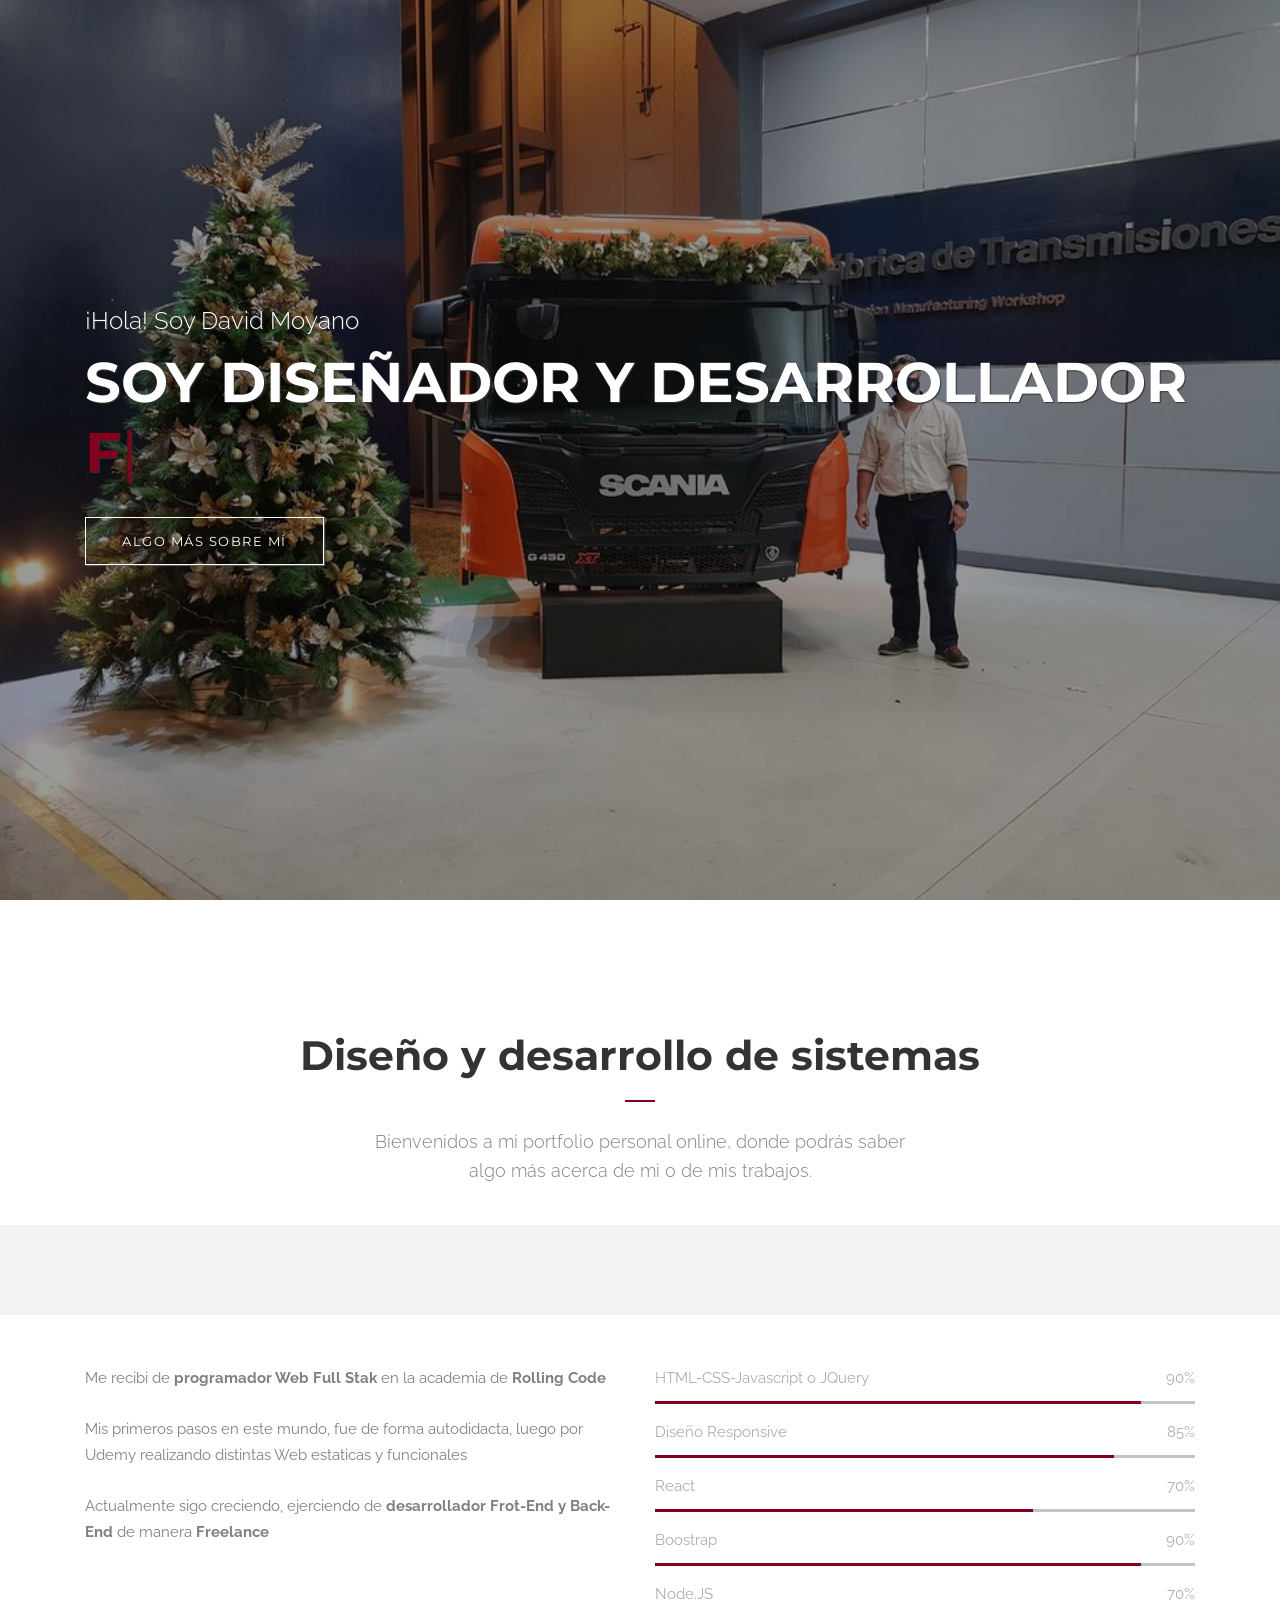
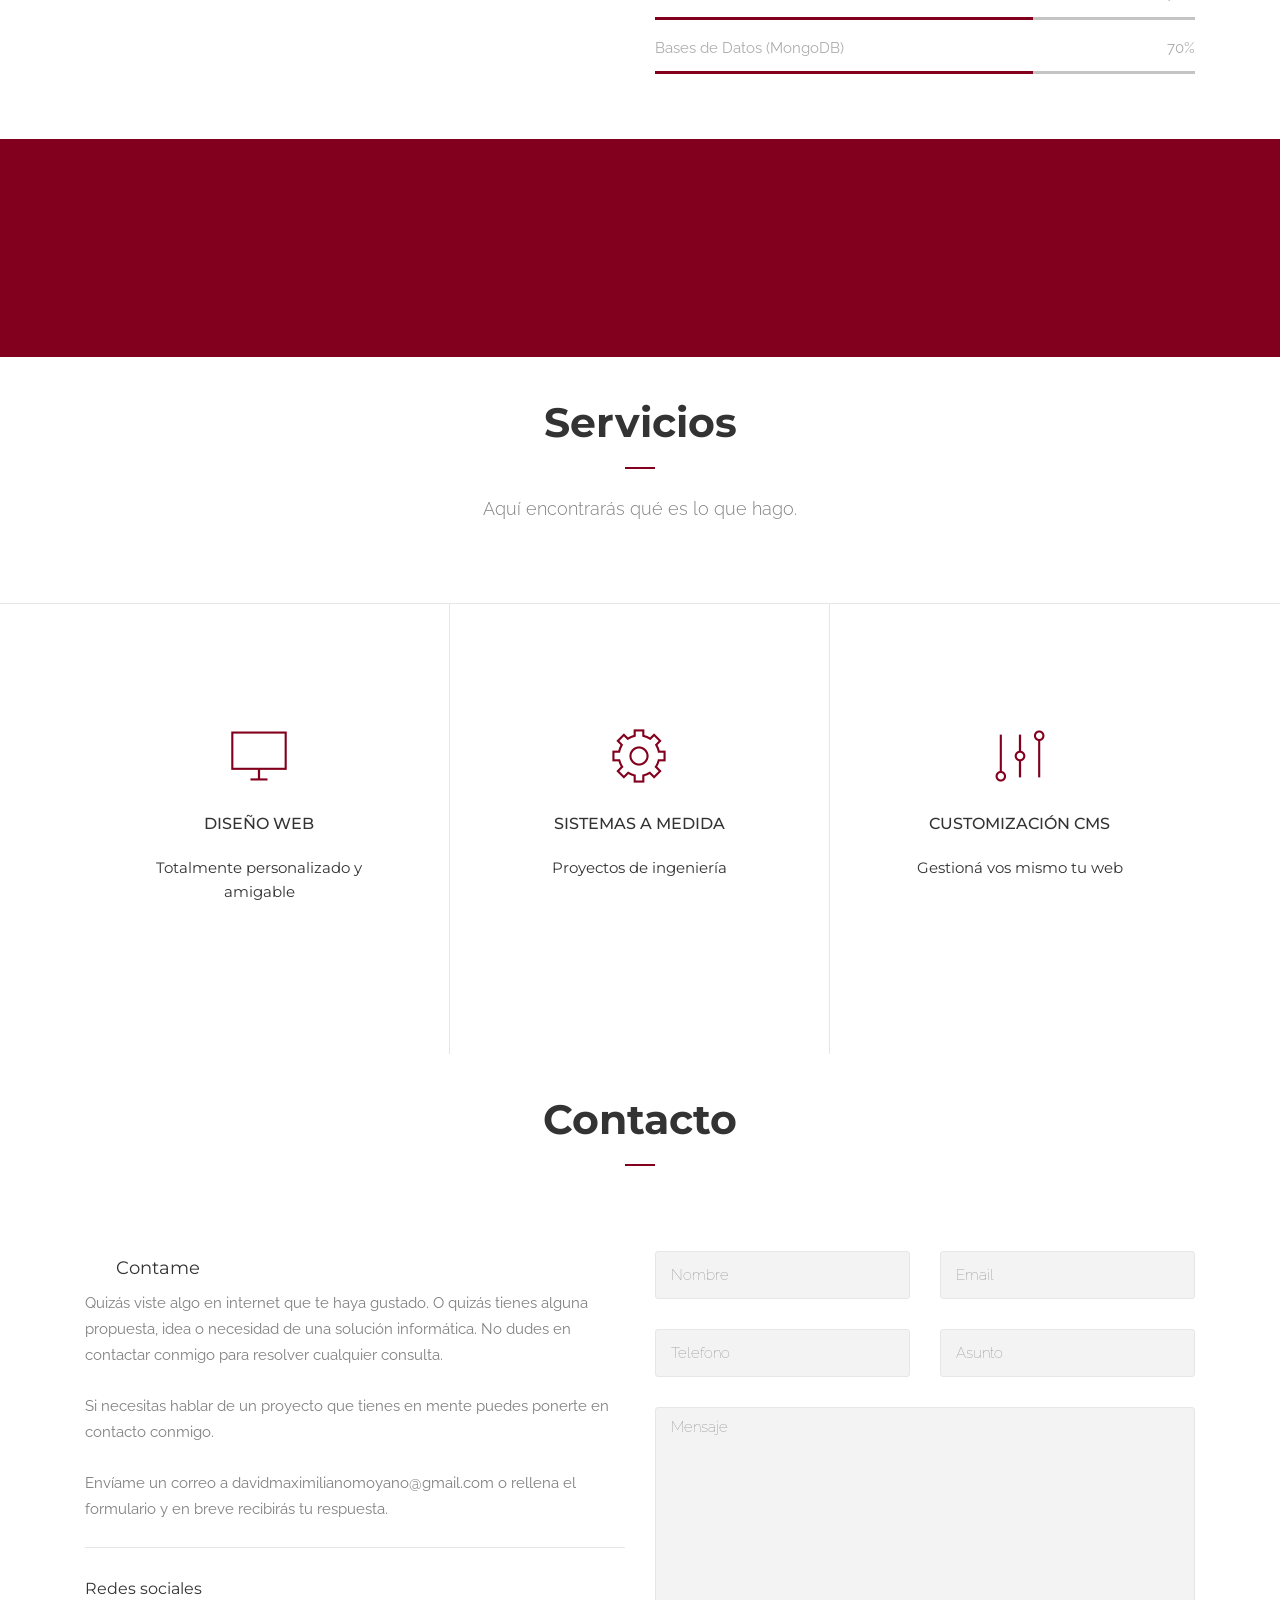
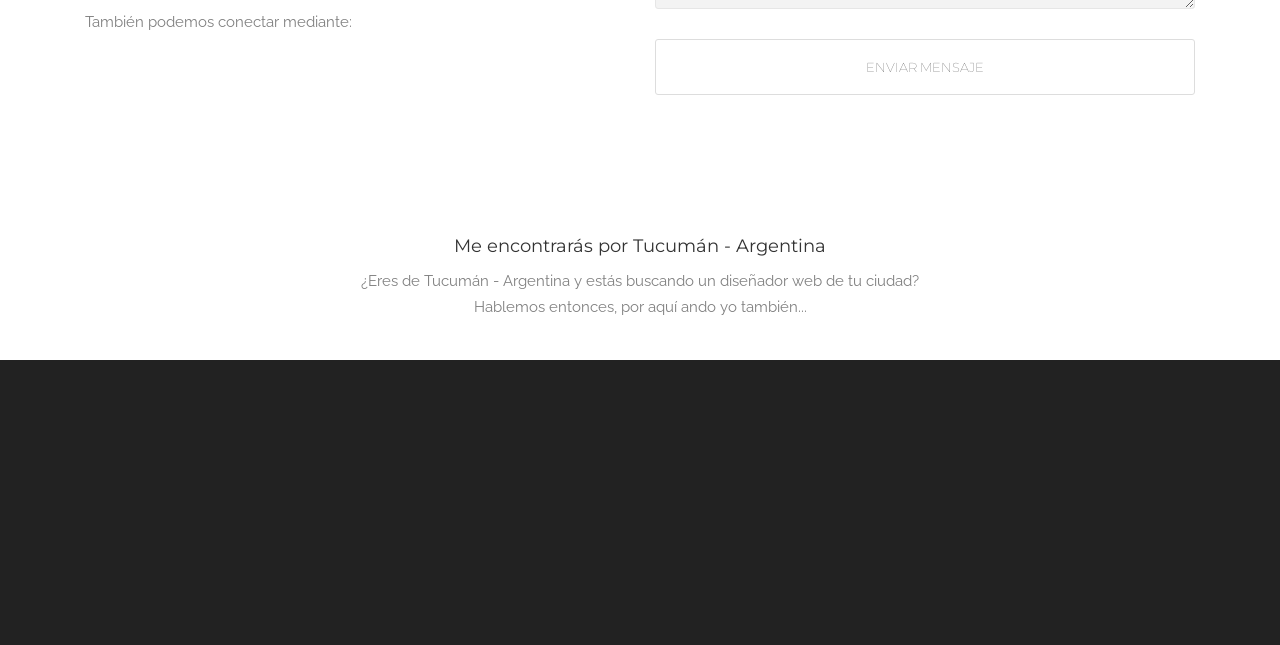
<file: index.html>
<!DOCTYPE html>
<html lang="es">

<head>
    
<!-- Metas & Varios
================================================== -->
<meta charset="utf-8">
<meta name="viewport" content="width=device-width, initial-scale=1">
<meta name="description" content="Portfolio personal de David Moyano | Diseñador y desarrollador web Full Stack en Tucumán - Argentina.">
<meta name="keywords" content="David Moyano, diseño y desarrollo WEB, Full Stack developer, Frontend, Tucumán - Argentina, RWD, Responsive, Diseño responsive, UX, UI, webs, Full Stack, diseño grafico, portafolio web, portfolio, freelance, HTML5, CSS3, XHTML ,CSS, W3C standards, jQuery, Javascript, estandares web, fotografia, Photoshop, Illustrator, Wordpress">
<meta name="dcterms.rightsHolder" content="David Moyano. Todos los derechos reservados">
<meta name="author" content="David Moyano">

<meta property="og:image" content="images/social.jpg">
<meta property="og:title" content="Frontend Web Developer Tucumán - Argentina | David-fStack">
<meta property="og:url" content="index.html">
<meta property="og:description" content="Portfolio personal de David Moyano. Desarrollador Fullstack.">
<meta name="rating" content="general">
<meta name="robots" content="all">

<!-- <meta name="twitter:card" content="summary_large_image">
<meta name="twitter:site" content="#">
<meta name="twitter:creator" content="#">
<meta name="twitter:title" content="Diseño y Desarrollo Web en Tucumán - Argentina.">
<meta name="twitter:description" content="Portfolio personal de David Moyano. Desarrollador Fullstack.">
<meta name="twitter:image:src" content="images/twittercard.jpg"> -->

<link rel="canonical" href="index.html" />


<!-- Titulo
================================================== -->
<title>Diseño y Desarrollo Web Tucumán - Argentina | David Moyano</title>

<!-- Fuentes
================================================== -->
<link href="http://fonts.googleapis.com/css?family=Montserrat:400,700" rel="stylesheet" type="text/css">
<link href="http://fonts.googleapis.com/css?family=Raleway:400,700" rel="stylesheet" type="text/css">

<!-- CSS
================================================== -->
<link rel="stylesheet" href="css/grid.min.css" media="all">
<link rel="stylesheet" href="css/pe-icon-7-stroke.min.css" media="all">
<link rel="stylesheet" href="css/owl.carousel.min.css" media="all">
<link rel="stylesheet" href="css/magnific-popup.min.css" media="all">
<link href="https://stackpath.bootstrapcdn.com/font-awesome/4.7.0/css/font-awesome.min.css" rel="stylesheet" integrity="sha384-wvfXpqpZZVQGK6TAh5PVlGOfQNHSoD2xbE+QkPxCAFlNEevoEH3Sl0sibVcOQVnN" crossorigin="anonymous">
<link rel="stylesheet" href="css/animate.min.css" media="all">
<link rel="stylesheet" href="css/style.min.css" media="all">
<link rel="stylesheet" href="css/color.min.css" media="all">

<!-- Favicons
================================================== -->  
<link rel="shortcut icon" href="images/elements/favicon.png">
<link rel="apple-touch-icon" href="images/elements/icon.png"> 
<link rel="apple-touch-icon" sizes="72x72" href="images/elements/icon-72x72.png" /> 
<link rel="apple-touch-icon" sizes="114x114" href="images/elements/icon-114x114.png" />
<link rel="apple-touch-icon" sizes="144x144" href="images/elements/icon-144x144.png" />
<link rel="apple-touch-icon" sizes="180x180" href="images/elements/icon-180x180.png" />

<!-- Head Scripts
================================================== -->
<script src="js/jquery.min.js"></script>
<script src="js/modernizr.js"></script>

<!--[if lt IE 9]>
<script src="http://html5shiv.googlecode.com/svn/trunk/html5.js"></script>
<link rel="stylesheet" type="text/css" href="css/ie8.css" />
<![endif]-->

<!--[if IE]>
<link rel="stylesheet" type="text/css" href="css/ie.css" />
<![endif]-->

</head>

<body>

<div id="qLoverlay"></div>
<!-- <div id="top"></div> -->

<!-- Slider
================================================== -->
<div class="home-slider">

    <section id="top" class="hero parallax-background parallax-background00">
    <div class="overlay"></div>
        <div class="container">
            <div class="hero-inner">
               <span class="hero-copy">¡Hola! Soy David Moyano</span>
                <h1 class="big_white">Soy diseñador y desarrollador  
                    <span class="element" data-elements="Full Stack, Front-end, Back-end"></span>
                </h1>
                <span class="btn-holder"><a href="#about" class="hero-btn lm-button">Algo más sobre mí</a></span>
            </div>
        </div>
    </section>

    <section class="hero parallax-background parallax-background02">
        <!--<div class="overlay light"></div>-->
        <div class="overlay "></div>
        <div class="container">
            <div class="hero-inner">
                <div class="hero-copy">No seré un Ninja, <span class="element" data-elements="o jugador de futbol, o aviador"></span>pero...</div>
                <h1 class="big_white">¡Me apasiona lo que hago!</h1>
                <span class="btn-holder"><a href="#about" class="hero-btn lm-button">Algo más sobre mí</a></span>
                <!-- <span class="btn-holder"><a href="#portfolio" class="hero-btn lm-button negative">Ver mis trabajos</a> -->
                </span>
            </div>
        </div>
    </section>
</div>

<!-- Global Content Wrapper
================================================== -->
<div id="home-content" class="top-waypoint" data-animate-up="header-hide" data-animate-down="header-show">

    <!-- Menu -->
    <!-- <header id="header-section" class="ha-header">
        <div class="container">
            <div class="row">
                <div class="column three">
                    <h1 class="logo">
                        <a href="#top" title="Diseño web y Desarrollo Frontend">
                            <span class="first">javier</span><span class="last">cani</span>
                            <span class="indent">Diseño web y desarrollo frontend</span>
                        </a>
                    </h1>
                </div> 
                <nav id="navigation" class="column nine hide-on-mobile">
                    <ul>
                        <li><a href="#top">Home</a></li>
                        <li><a href="#about">Sobre mí</a></li>
                        <li><a href="#servicios">Servicios</a></li>
                        <li><a href="#portfolio">Portfolio</a></li>
                        <li><a href="#contact">Contacto</a>
                        </li>
                    </ul>
                </nav>
                <a href="#" id="menu-toggle-wrapper">
                    <div id="menu-toggle"></div>
                </a>
            </div>
        </div>
    </header> -->
    <!-- / Fin Menu -->
    
    <!-- ABOUT -->
    <section id="about" name="about" class="menu-in">
        <header class="section-header">
            <h1 class="section-title">Diseño y desarrollo de sistemas</h1>
            <h2 class="section-tagline mb40">Bienvenidos a mi portfolio personal online, donde podrás saber algo más acerca de mi o de mis trabajos.</h2>
        </header>
        <!-- Filtros -->
        <div class="filter-row">
            <div class="container">
                <div class="row">
                    <ul class="filter wow fadeInLeft">
                        <li class="active"><a href="#presentacion">SOBRE MI</a></li>
                        <li><a href="#skills">LO QUE HAGO ACTUALMENTE</a></li>
                        <li><a href="#moreinfo">INFORMACIÓN ADICIONAL</a></li>
                    </ul>
                </div>
            </div>
        </div>
        <!-- / Fin Filtros -->
        <!-- Contenido Filtros -->
        <div id="option-section">
                <div class="container">
                    <!-- Sobre mi -->
                    <div class="row" id="presentacion">
                        <div class="column six">
                            <p>Me recibi de <strong>programador Web Full Stak</strong> en la academia de <strong>Rolling Code</strong> </p>
                            <p>Mis primeros pasos en este mundo, fue de forma autodidacta, luego por Udemy realizando distintas Web estaticas y funcionales</p>
                            <p>Actualmente sigo creciendo, ejerciendo de <strong>desarrollador Frot-End y Back-End</strong> de manera <strong>Freelance</strong>
                        </div>
                        <div class="column six">
                                <p class="progress-text">HTML-CSS-Javascript o JQuery
                                    <span>90%</span>
                                </p>
                                <div class="progress-bar">
                                    <span data-percent="90"></span>
                                </div>

                                <p class="progress-text">Diseño Responsive
                                    <span>85%</span>
                                </p>
                                <div class="progress-bar">
                                    <span data-percent="85"></span>
                                </div>

                                <p class="progress-text">React
                                    <span>70%</span>
                                </p>
                                <div class="progress-bar">
                                    <span data-percent="70"></span>
                                </div>

                                <p class="progress-text">Boostrap
                                    <span>90%</span>
                                </p>
                                <div class="progress-bar">
                                    <span data-percent="90"></span>
                                </div>

                                <p class="progress-text">Node.JS
                                    <span>70%</span>
                                </p>
                                <div class="progress-bar">
                                    <span data-percent="70"></span>
                                </div>

                                <p class="progress-text">Bases de Datos (MongoDB)
                                    <span>70%</span>
                                </p>
                                <div class="progress-bar">
                                    <span data-percent="70"></span>
                                </div>
                            </div>
                    </div>
                    <!-- En que ando metido -->
                    <div class="row" id="skills" name="skills">
                        <div class="column six">
                           <p>Actualmente me encuentro trabajando con <strong>React</strong> en Front-end y <strong>NodeJS</strong> en Back-end. Creando <strong>sitios Responsive</strong> para potenciar la imagen de la empresa y asi sus web sean amigables.</p>
                           <p>En algunas ocaciones utilizo herramientas como Wordpress y programas como Visual Code, GIT y editores de imagenes como Inkscape y Fireworks.</p>
                           <p>A diario busco nuevos conocimientos, recursos e inspiración en sitios modernos como <a href="http://tympanus.net/codrops/" title="Codrops" target="_blank">Codrops</a>, <a href="http://www.awwwards.com/" title="Awwwards" target="_blank">Awwwards</a>, <a href="http://alistapart.com/" title="Alistapart" target="_blank">Alistapart</a>, <a href="http://heydesigner.com/" title="Heydesigner" target="_blank">Heydesigner</a>, <a href="http://www.unheap.com/" title="Unheap" target="_blank">Unheap</a>, <a href="http://www.smashingmagazine.com/" title="Smashing Magazine" target="_blank">Smashing Magazine</a> y otros tantos sites de visita obligada para profesionales de este sector tan dinámico.</p>          
                        </div>
                        <div class="column six">
                           <p>Pero aún me queda mucho que seguir aprendiendo. Aquí les dejo una pequeña lista de cosas con las que me gustaría ponerme las pilas:</p>
                           <ul>
                                <li>User Experience y User Interface (<strong>UX-UI</strong>)</li>
                                <li>Crear mi primera <strong>APP</strong> con React</li>
                                <li>Uso de <strong>Docker</strong> en mis aplicaciones</li>
                                <li>Uso de <strong>Ionic</strong> en mis paginas Web</li>
                                <li>Analisis de sitios con <strong>Google Analytics</strong></li>
                                <li>Aprender base de datos <strong>SQL</strong></li>
                                <li><strong>SEO</strong> y posicionamiento en Internet</li>
                            </ul>
                        </div>
                    </div>
                    <!-- Info adicional -->
                    <div class="row" id="moreinfo">
                        <div class="column six">
                            <p>Me considero una persona con gran atención al detalle, motivado y autocrítico. En constante formación contínua, trabajador de equipo y con ganas de seguir disfrutando de lo que hago.</p>
                                <div class="column four">
                                    <div class="progress-circle">
                                        <p class="progress-text">Responsabilidad </p>
                                        <div class="chart" data-percent="90" data-scale-color="#82001D">
                                            <span>90%</span>
                                        </div>
                                    </div>
                                </div>
                                <div class="column four">
                                    <div class="progress-circle">
                                        <p class="progress-text">Autogestión</p>
                                        <div class="chart" data-percent="71" data-scale-color="#82001D">
                                            <span>71%</span>
                                        </div>
                                    </div>
                                </div>
                                <div class="column four">
                                    <div class="progress-circle">
                                        <p class="progress-text">Liderazgo</p>
                                        <div class="chart" data-percent="80" data-scale-color="#82001D">
                                            <span>80%</span>
                                        </div>
                                    </div>
                                </div>
                                <div class="column four">
                                    <div class="progress-circle">
                                        <p class="progress-text">Motivación</p>
                                        <div class="chart" data-percent="80" data-scale-color="#82001D">
                                            <span>80%</span>
                                        </div>
                                    </div>
                                </div>
                                <div class="column four">
                                    <div class="progress-circle">
                                        <p class="progress-text">Cooperación</p>
                                        <div class="chart" data-percent="100" data-scale-color="#82001D">
                                            <span>100%</span>
                                        </div>
                                    </div>
                                </div>
                        </div>
                        
                        <div class="column six">
                            <p>Y este es un listado de las herramientas de trabajo que utilizo y con las que hago que todo esto sea posible:</p>
                            <ul class="arrow">
                                <li>Dell Latitude 5410</li>
                                <li>Nikon 5500</li>
                            </ul>
                        </div>
                    </div>
                </div>
            </div>
        <!-- / Fin Contenido Filtros -->
    </section>
    <!-- / FIN ABOUT -->
    
    <!-- CTA-->
    <section id="quote-request">
        <div class="container">
            <div class="column twelve">
                <p class="wow fadeInLeft">¿Tienes alguna necesidad en internet?</p>
                <a href="#contact" id="cta" class="lm-button wow fadeInRight">Contacta conmigo</a>
            </div>
        </div>
    </section>
    <!-- / FIN CTA -->
    
    <!-- SERVICIOS -->
    <section id="servicios">
        <header class="section-header">
            <h2 class="section-title">Servicios</h2>
            <p class="section-tagline">Aquí encontrarás qué es lo que hago.</p>
        </header>
        <div id="about-icons">
            <div class="container">
                <div class="row">
                    <div class="column four border">
                        <div class="main">
                            <i class="pe-7s-monitor"></i>
                            <h2>Diseño Web</h2>
                            <h3>Totalmente personalizado y amigable</h3>
                        </div>
                        <span class="desc">Diseño páginas web responsive que no son solamente atractivas, sino que además se adaptan a las necesidades y expectativas del cliente. Adecuando un buen diseño acorde con cada proyecto y sus requerimientos. Funcionan en todos los navegadores.</span>
                    </div>
                    <div class="column four border">
                        <div class="main">
                            <i class="pe-7s-config"></i>
                            <h2>Sistemas a medida</h2>
                            <h3>Proyectos de ingeniería</h3>
                        </div>
                        <span class="desc">Lleve su negocio a otro nivel agregandole ese valor agregado que se imaginó alguna vez. Deje el diseño y la arquitectura en manos de expertos que le haran realidad su proyecto.</span>
                    </div>
                    <div class="column four">
                        <div class="main">
                            <i class="pe-7s-edit"></i>
                            <h2>Customización CMS</h2>
                            <h3>Gestioná vos mismo tu web</h3>
                        </div>
                        <span class="desc">Hoy en día los Gestores de Contenido como Wordpress son una de las herramientas más potentes para poder gestionar sitios web. Instalación y personalización del CMS para que posteriormente seas tú mismo quien gestione su sitio.</span>
                    </div>
                </div>
            </div>
        </div>
    </section>
    
    <!-- Contacto -->
    <section id="contact">
            <div class="container">
                <div class="row">
                    <h2 class="section-title">Contacto</h2>
                </div>
            </div>
            <div id="form">
                <div class="container">
                    <div class="row">
                       <div class="column six text-left relative">
                           <h3 class="mb10"><i class="pe-7s-mail-open wow fadeInLeft animated" data-wow-delay="0.3s"></i> Contame</h3>
                           <p>Quizás viste algo en internet que te haya gustado. O quizás tienes alguna propuesta, idea o necesidad de una solución informática. No dudes en contactar conmigo para resolver cualquier consulta.</p>
                           <p>Si necesitas hablar de un proyecto que tienes en mente puedes ponerte en contacto conmigo.</p>
                           <p>Envíame un correo a davidmaximilianomoyano@gmail.com o rellena el formulario y en breve recibirás tu respuesta.</p>
                           <hr class="mb30">
                           <h4 class="mb10">Redes sociales</h4>
                           <p class="mb10">También podemos conectar mediante:</p>
                           <div id="socialContact">
                             <ul>
                                <li class="wow fadeInLeft animated" data-wow-delay="0.5s">
                                    <a href="https://www.facebook.com/narizltrc/" target="_blank" title="Facebook"><i class="fa fa-facebook"></i></a>
                                </li>
                                <li class="wow fadeInLeft animated" data-wow-delay="0.4s">
                                    <a href="https://www.linkedin.com/in/david-moyano-78a338bb/" target="_blank" title="LinkedIn"><i class="fa fa-linkedin"></i></a>
                                </li>
                                <li class="wow fadeInLeft animated" data-wow-delay="0.3s">
                                    <a href="https://www.instagram.com/nariz_ltrc/?hl=es" target="_blank" title="Instagram"><i class="fa fa-instagram"></i></a>
                                </li>
                            </ul>
                           </div>
                       </div>
                       <div class="column six">
                            <div class="row">
                                <form action="contacto.php" id="forms">
                                    <div class="column six">
                                        <input type="text" placeholder="Nombre" id="name" name="name">
                                    </div>
                                    <div class="column six">
                                        <input type="text" placeholder="Email" id="email" name="email">
                                    </div>
                                    <div class="column six">
                                        <input type="text" placeholder="Telefono" id="phone" name="phone">
                                    </div>
                                    <div class="column six">
                                        <input type="text" placeholder="Asunto" id="subject" name="subject">
                                    </div>
                                    <div class="column twelve">
                                        <textarea name="message" id="message" cols="30" rows="10" placeholder="Mensaje"></textarea>
                                        <input type="hidden" name="submit">
                                        <input type="submit" value="enviar mensaje">
                                    </div>
                                    <div class="clearfix"></div>
                                    <div class="notification"></div>

                                </form>
                            </div>
                        </div>
                    </div>
                    <div class="row icons">
                        <div class="column twelve">
                            <i class="pe-7s-map-marker wow fadeInUp"></i>
                            <h3 class="mb10">Me encontrarás por Tucumán - Argentina</h3>
                            <p>¿Eres de Tucumán - Argentina y estás buscando un diseñador web de tu ciudad?<br>
                            Hablemos entonces, por aquí ando yo también...</p>
                        </div>
                    </div>
                </div>
            </div>
        </section>
    <!-- / Fin Contacto -->
    
    <!-- Footer -->
    <footer>
            <div id="copyright" class="wow fadeInUp" data-wow-offset="50">
                <span class="first">David-</span><span class="last">fStack</span>
                <span class="block">Diseñador y desarrollador Web en Tucumán - Argentina
                    <br/>© Copyright-<script>document.write(new Date().getFullYear())</script> | David Moyano</span>
            </div>
            <div id="social" class="wow fadeInUp" data-wow-offset="0">
                <ul>
                    <li>
                        <a href="https://www.facebook.com/narizltrc" target="_blank" title="Facebook"><i class="fa fa-facebook"></i></a>
                    </li>
                    <li>
                        <a href="https://www.linkedin.com/in/david-moyano-78a338bb/" target="_blank" title="LinkedIn"><i class="fa fa-linkedin"></i></a>
                    </li>
                    <li>
                        <a href="https://www.instagram.com/nariz_ltrc/?hl=es" target="_blank" title="Instagram"><i class="fa fa-instagram"></i></a>
                    </li>
                </ul>
            </div>
        </footer>
    <!-- / Fin Footer -->

</div>

<!-- JavaScripts aqui abajo q es donde toca ...
================================================== -->
<script src="js/device.min.js"></script>
<script src="js/jquery.queryloader2.min.js"></script>
<script src="js/SmoothScroll.js"></script>
<script src="js/owl.carousel.min.js"></script>
<script src="js/isotope.js"></script>
<script src="js/jquery.isotope.sloppy-masonry.min.js"></script>
<script src="js/jquery.parallax.min.js"></script>
<script src="js/jquery.scrollTo.js"></script>
<script src="js/waypoints.min.js"></script>
<script src="js/jquery.mb.YTPlayer.js"></script>
<script src="js/jquery.magnific-popup.min.js"></script>
<script src="js/easypiechart.js"></script>
<script src="js/typed.js"></script>
<script src="js/wow.min.js"></script>
<script src="js/retina.min.js"></script>
<script src="js/jquery.soc-share.js"></script>
<!-- <script src="https://maps.googleapis.com/maps/api/js?key=AIzaSyASm3CwaK9qtcZEWYa-iQwHaGi3gcosAJc&amp;sensor=false"></script> -->
<script src="js/custom.js"></script>

<!-- Google Analytics
================================================== -->
<!-- <script>
  (function(i,s,o,g,r,a,m){i['GoogleAnalyticsObject']=r;i[r]=i[r]||function(){
  (i[r].q=i[r].q||[]).push(arguments)},i[r].l=1*new Date();a=s.createElement(o),
  m=s.getElementsByTagName(o)[0];a.async=1;a.src=g;m.parentNode.insertBefore(a,m)
  })(window,document,'script','js/analytics.js','ga');
  ga('create', 'UA-75592755-1', 'auto');
  ga('send', 'pageview');
  function goto($hashtag) {
    document.location = "index.html#" + $hashtag;
    }
</script> -->

</body>

</html>
</file>
<file: css/grid.min.css>
html,body,div,span,applet,object,iframe,h1,h2,h3,h4,h5,h6,p,blockquote,pre,a,abbr,acronym,address,big,cite,code,del,dfn,em,img,ins,kbd,q,s,samp,small,strike,strong,sub,sup,tt,var,b,u,i,center,dl,dt,dd,ol,ul,li,fieldset,form,label,legend,table,caption,tbody,tfoot,thead,tr,th,td,article,aside,canvas,details,embed,figure,figcaption,footer,header,hgroup,menu,nav,output,ruby,section,summary,time,mark,audio,video{margin:0;padding:0;border:0;font-size:100%;font:inherit;vertical-align:baseline}article,aside,details,figcaption,figure,footer,header,hgroup,menu,nav,section{display:block}body{line-height:1}blockquote,q{quotes:none}blockquote:before,blockquote:after,q:before,q:after{content:'';content:none}table{border-collapse:collapse;border-spacing:0}nav ul{list-style:none}.clearfix:before,.row:before,.clearfix:after,.row:after{content:" ";display:table}.clearfix:after,.row:after{clear:both}.clearfix,.row{*zoom:1}*,*:before,*:after{-moz-box-sizing:border-box;-webkit-box-sizing:border-box;box-sizing:border-box}html{-webkit-text-size-adjust:100%;-ms-text-size-adjust:100%}img{-ms-interpolation-mode:bicubic;height:auto;margin:0;max-width:100%}.alignleft,img.alignleft,.alignleft img,.alignright img{float:left}.alignright,img.alignright{float:right}.aligncenter,img.aligncenter{clear:both;display:block;margin-left:auto;margin-right:auto}.wp-caption-text{clear:both}li.widget{list-style:none}select,button,label,input[type="button"],input[type="reset"],input[type="submit"],input[type="radio"],input[type="checkbox"]{font-family:'Montserrat',sans-serif;font-size:13px;cursor:pointer}input[type="text"]:focus,input[type="email"]:focus,input[type="url"]:focus,textarea:focus{border-color:#888;outline:0}textarea{min-height:50px;overflow:auto}select:focus{outline:thin dotted #333;outline:5px auto -webkit-focus-ring-color;outline-offset:-2px}select{width:100%;height:32px}input,textarea,select{font-family:'Raleway',Arial,sans-serif;font-size:16px;font-weight:100;border-radius:3px;outline:0;display:block;max-width:100%;padding:6px 15px;border:1px solid #ddd;margin-bottom:15px;background:transparent;color:gray;-webkit-transition:all .4s ease-in-out;-moz-transition:all .4s ease-in-out;-ms-transition:all .4s ease-in-out;-o-transition:all .4s ease-in-out}fieldset{border:0;margin:0;padding:0}legend{border:0;*margin-left:-7px;padding:0}button,input,select,textarea{font-size:100%;margin:0;vertical-align:baseline;*vertical-align:middle}button,input{line-height:normal;*overflow:visible}button::-moz-focus-inner,input::-moz-focus-inner{border:0;padding:0}button,input[type="button"],input[type="reset"],input[type="submit"]{-webkit-appearance:none;cursor:pointer;-o-transition:.4s;-ms-transition:.4s;-moz-transition:.4s;-webkit-transition:.4s;transition:.4s}.container{margin:0 auto;max-width:1140px;width:90%}.column{margin-bottom:1.5em}@media(min-width:768px){.row .row{margin-left:-15px;margin-right:-15px}.column{float:left;margin:0;padding-left:15px;padding-right:15px}.column.flow-opposite{float:right}.column.one{width:8.33333%}.column.two{width:16.66667%}.column.three{width:25%}.column.four{width:33.33333%}.column.five{width:41.66667%}.column.six{width:50%}.column.seven{width:58.33333%}.column.eight{width:66.66667%}.column.nine{width:75%}.column.ten{width:83.33333%}.column.eleven{width:91.66667%}.column.twelve{width:100%}}
</file>
<file: css/pe-icon-7-stroke.min.css>
@font-face{font-family:'Pe-icon-7-stroke';src:url('../fonts/Pe-icon-7-strokea93c.eot?-2irksn');src:url('../fonts/Pe-icon-7-stroked41d.eot?#iefix-2irksn') format('embedded-opentype'),url('../fonts/Pe-icon-7-strokea93c.woff?-2irksn') format('woff'),url('../fonts/Pe-icon-7-strokea93c.ttf?-2irksn') format('truetype'),url('../fonts/Pe-icon-7-strokea93c.svg?-2irksn#Pe-icon-7-stroke') format('svg');font-weight:normal;font-style:normal}[class^="pe-7s-"],[class*=" pe-7s-"]{display:inline-block;font-family:'Pe-icon-7-stroke';speak:none;font-style:normal;font-weight:normal;font-variant:normal;text-transform:none;line-height:1;-webkit-font-smoothing:antialiased;-moz-osx-font-smoothing:grayscale}.pe-7s-cloud-upload:before{content:"\e68a"}.pe-7s-cash:before{content:"\e68c"}.pe-7s-close:before{content:"\e680"}.pe-7s-bluetooth:before{content:"\e68d"}.pe-7s-cloud-download:before{content:"\e68b"}.pe-7s-way:before{content:"\e68e"}.pe-7s-close-circle:before{content:"\e681"}.pe-7s-id:before{content:"\e68f"}.pe-7s-angle-up:before{content:"\e682"}.pe-7s-wristwatch:before{content:"\e690"}.pe-7s-angle-up-circle:before{content:"\e683"}.pe-7s-world:before{content:"\e691"}.pe-7s-angle-right:before{content:"\e684"}.pe-7s-volume:before{content:"\e692"}.pe-7s-angle-right-circle:before{content:"\e685"}.pe-7s-users:before{content:"\e693"}.pe-7s-angle-left:before{content:"\e686"}.pe-7s-user-female:before{content:"\e694"}.pe-7s-angle-left-circle:before{content:"\e687"}.pe-7s-up-arrow:before{content:"\e695"}.pe-7s-angle-down:before{content:"\e688"}.pe-7s-switch:before{content:"\e696"}.pe-7s-angle-down-circle:before{content:"\e689"}.pe-7s-scissors:before{content:"\e697"}.pe-7s-wallet:before{content:"\e600"}.pe-7s-safe:before{content:"\e698"}.pe-7s-volume2:before{content:"\e601"}.pe-7s-volume1:before{content:"\e602"}.pe-7s-voicemail:before{content:"\e603"}.pe-7s-video:before{content:"\e604"}.pe-7s-user:before{content:"\e605"}.pe-7s-upload:before{content:"\e606"}.pe-7s-unlock:before{content:"\e607"}.pe-7s-umbrella:before{content:"\e608"}.pe-7s-trash:before{content:"\e609"}.pe-7s-tools:before{content:"\e60a"}.pe-7s-timer:before{content:"\e60b"}.pe-7s-ticket:before{content:"\e60c"}.pe-7s-target:before{content:"\e60d"}.pe-7s-sun:before{content:"\e60e"}.pe-7s-study:before{content:"\e60f"}.pe-7s-stopwatch:before{content:"\e610"}.pe-7s-star:before{content:"\e611"}.pe-7s-speaker:before{content:"\e612"}.pe-7s-signal:before{content:"\e613"}.pe-7s-shuffle:before{content:"\e614"}.pe-7s-shopbag:before{content:"\e615"}.pe-7s-share:before{content:"\e616"}.pe-7s-server:before{content:"\e617"}.pe-7s-search:before{content:"\e618"}.pe-7s-film:before{content:"\e6a5"}.pe-7s-science:before{content:"\e619"}.pe-7s-disk:before{content:"\e6a6"}.pe-7s-ribbon:before{content:"\e61a"}.pe-7s-repeat:before{content:"\e61b"}.pe-7s-refresh:before{content:"\e61c"}.pe-7s-add-user:before{content:"\e6a9"}.pe-7s-refresh-cloud:before{content:"\e61d"}.pe-7s-paperclip:before{content:"\e69c"}.pe-7s-radio:before{content:"\e61e"}.pe-7s-note2:before{content:"\e69d"}.pe-7s-print:before{content:"\e61f"}.pe-7s-network:before{content:"\e69e"}.pe-7s-prev:before{content:"\e620"}.pe-7s-mute:before{content:"\e69f"}.pe-7s-power:before{content:"\e621"}.pe-7s-medal:before{content:"\e6a0"}.pe-7s-portfolio:before{content:"\e622"}.pe-7s-like2:before{content:"\e6a1"}.pe-7s-plus:before{content:"\e623"}.pe-7s-left-arrow:before{content:"\e6a2"}.pe-7s-play:before{content:"\e624"}.pe-7s-key:before{content:"\e6a3"}.pe-7s-plane:before{content:"\e625"}.pe-7s-joy:before{content:"\e6a4"}.pe-7s-photo-gallery:before{content:"\e626"}.pe-7s-pin:before{content:"\e69b"}.pe-7s-phone:before{content:"\e627"}.pe-7s-plug:before{content:"\e69a"}.pe-7s-pen:before{content:"\e628"}.pe-7s-right-arrow:before{content:"\e699"}.pe-7s-paper-plane:before{content:"\e629"}.pe-7s-delete-user:before{content:"\e6a7"}.pe-7s-paint:before{content:"\e62a"}.pe-7s-bottom-arrow:before{content:"\e6a8"}.pe-7s-notebook:before{content:"\e62b"}.pe-7s-note:before{content:"\e62c"}.pe-7s-next:before{content:"\e62d"}.pe-7s-news-paper:before{content:"\e62e"}.pe-7s-musiclist:before{content:"\e62f"}.pe-7s-music:before{content:"\e630"}.pe-7s-mouse:before{content:"\e631"}.pe-7s-more:before{content:"\e632"}.pe-7s-moon:before{content:"\e633"}.pe-7s-monitor:before{content:"\e634"}.pe-7s-micro:before{content:"\e635"}.pe-7s-menu:before{content:"\e636"}.pe-7s-map:before{content:"\e637"}.pe-7s-map-marker:before{content:"\e638"}.pe-7s-mail:before{content:"\e639"}.pe-7s-mail-open:before{content:"\e63a"}.pe-7s-mail-open-file:before{content:"\e63b"}.pe-7s-magnet:before{content:"\e63c"}.pe-7s-loop:before{content:"\e63d"}.pe-7s-look:before{content:"\e63e"}.pe-7s-lock:before{content:"\e63f"}.pe-7s-lintern:before{content:"\e640"}.pe-7s-link:before{content:"\e641"}.pe-7s-like:before{content:"\e642"}.pe-7s-light:before{content:"\e643"}.pe-7s-less:before{content:"\e644"}.pe-7s-keypad:before{content:"\e645"}.pe-7s-junk:before{content:"\e646"}.pe-7s-info:before{content:"\e647"}.pe-7s-home:before{content:"\e648"}.pe-7s-help2:before{content:"\e649"}.pe-7s-help1:before{content:"\e64a"}.pe-7s-graph3:before{content:"\e64b"}.pe-7s-graph2:before{content:"\e64c"}.pe-7s-graph1:before{content:"\e64d"}.pe-7s-graph:before{content:"\e64e"}.pe-7s-global:before{content:"\e64f"}.pe-7s-gleam:before{content:"\e650"}.pe-7s-glasses:before{content:"\e651"}.pe-7s-gift:before{content:"\e652"}.pe-7s-folder:before{content:"\e653"}.pe-7s-flag:before{content:"\e654"}.pe-7s-filter:before{content:"\e655"}.pe-7s-file:before{content:"\e656"}.pe-7s-expand1:before{content:"\e657"}.pe-7s-exapnd2:before{content:"\e658"}.pe-7s-edit:before{content:"\e659"}.pe-7s-drop:before{content:"\e65a"}.pe-7s-drawer:before{content:"\e65b"}.pe-7s-download:before{content:"\e65c"}.pe-7s-display2:before{content:"\e65d"}.pe-7s-display1:before{content:"\e65e"}.pe-7s-diskette:before{content:"\e65f"}.pe-7s-date:before{content:"\e660"}.pe-7s-cup:before{content:"\e661"}.pe-7s-culture:before{content:"\e662"}.pe-7s-crop:before{content:"\e663"}.pe-7s-credit:before{content:"\e664"}.pe-7s-copy-file:before{content:"\e665"}.pe-7s-config:before{content:"\e666"}.pe-7s-compass:before{content:"\e667"}.pe-7s-comment:before{content:"\e668"}.pe-7s-coffee:before{content:"\e669"}.pe-7s-cloud:before{content:"\e66a"}.pe-7s-clock:before{content:"\e66b"}.pe-7s-check:before{content:"\e66c"}.pe-7s-chat:before{content:"\e66d"}.pe-7s-cart:before{content:"\e66e"}.pe-7s-camera:before{content:"\e66f"}.pe-7s-call:before{content:"\e670"}.pe-7s-calculator:before{content:"\e671"}.pe-7s-browser:before{content:"\e672"}.pe-7s-box2:before{content:"\e673"}.pe-7s-box1:before{content:"\e674"}.pe-7s-bookmarks:before{content:"\e675"}.pe-7s-bicycle:before{content:"\e676"}.pe-7s-bell:before{content:"\e677"}.pe-7s-battery:before{content:"\e678"}.pe-7s-ball:before{content:"\e679"}.pe-7s-back:before{content:"\e67a"}.pe-7s-attention:before{content:"\e67b"}.pe-7s-anchor:before{content:"\e67c"}.pe-7s-albums:before{content:"\e67d"}.pe-7s-alarm:before{content:"\e67e"}.pe-7s-airplay:before{content:"\e67f"}
</file>
<file: css/style.min.css>
@keyframes blink {
    0 {
        opacity:1
    }
    50% {
        opacity:0
    }
    100% {
        opacity:1
    }
}
@-webkit-keyframes blink {
    0 {
        opacity:1
    }
    50% {
        opacity:0
    }
    100% {
        opacity:1
    }
}
@-moz-keyframes blink {
    0 {
        opacity:1
    }
    50% {
        opacity:0
    }
    100% {
        opacity:1
    }
}
html {
    height:100%
}
body {
    margin:0;
    padding:0;
    height:100%;
    width:100%;
    background:#fff;
    font:15px/26px'Raleway', Helvetica, Arial, sans-serif;
    color:gray;
    -webkit-font-smoothing:antialiased;
    -webkit-text-size-adjust:100%
}
h1, h2, h3, h4, h5, h6 {
    font-family:'Montserrat', sans-serif;
    color:#333;
    margin-bottom:25px
}
h1 a, h2 a, h3 a, h4 a, h5 a, h6 a {
    font-weight:inherit;
    color:#333
}
h1 {
    font-size:41px;
    line-height:70px;
    text-transform:uppercase;
    font-weight:700
}
h2 {
    font-size:34px;
    line-height:48px
}
h3 {
    font-size:18px;
    line-height:24px
}
h4 {
    font-size:16px;
    line-height:21px
}
h5 {
    font-size:14px;
    line-height:18px
}
h6 {
    font-size:12px;
    line-height:16px
}
p {
    margin:0 0 25px 0
}
p img {
    margin:0
}
a {
    color:#82001D;
    font:15px/26px'Raleway', sans-serif;
    text-decoration:none;
    -webkit-transform:translateZ(0);
    -webkit-transition:.3s all linear;
    -moz-transition:.3s all linear;
    transition:.3s all linear
}
a:focus {
    outline:thin dotted
}
a:hover, a:active {
    outline:0
}
em, i {
    font-style:italic
}
strong, b {
    font-weight:bold
}
small {
    font-size:80%
}
address {
    font-style:normal
}
ul, ol {
    margin-bottom:20px
}
ul {
    list-style:none outside
}
ol {
    list-style:decimal
}
ol, ul.square, ul.circle, ul.disc {
    margin-left:30px
}
ul.square {
    list-style:square outside
}
ul.disc {
    list-style:disc outside
}
ul ul, ul ol, ol ol, ol ul {
    margin-left:30px
}
ul ul li, ul ol li, ol ol li, ol ul li {
    margin-bottom:0
}
blockquote, q {
    quotes:none
}
blockquote:before, blockquote:after, q:before, q:after {
    content:'';
    content:none
}
hr {
    border:solid #e6e6e6;
    border-width:1px 0 0;
    clear:both;
    margin:20px 0 40px;
    height:0
}
img {
    max-width:100%;
    height:auto
}
@media \0creen {
    img {
        width:auto
    }
}
section {
    padding:30px 0 0 0
}
section section {
    background-color:#fff
}
.post .column {
    margin-bottom:25px
}
.nopadding {
    padding:0
}
.nopaddingleft {
    padding-left:0
}
.nopaddingright {
    padding-right:0
}
.hide {
    display:none!important;
    visibility:hidden
}
.gray {
    background-color:#f3f3f3
}
.section-title, #portfolio-title {
    text-align:center
}
h1.section-title, h2.section-title, h3.section-title {
    font-size:41px;
    line-height:70px;
    font-weight:700;
    text-transform:none
}
h3.section-title {
    font-size:30px
}
.section-title:after {
    position:relative;
    display:block;
    content:"";
    height:2px;
    width:30px;
    margin:10px auto 20px;
    background:#82001D
}
.section-tagline {
    font:18px/29px'Raleway', Arial, sans-serif;
    font-weight:300;
    color:gray;
    text-align:center;
    max-width:550px;
    margin:auto auto 80px auto
}
.fixed {
    background-attachment:fixed
}
#header-section.header-hide.fixed-menu {
    position:fixed
}
.typed-cursor {
    font-weight:normal;
    opacity:1;
    -webkit-animation:blink .7s infinite;
    -moz-animation:blink .7s infinite;
    animation:blink .7s infinite
}
#qLbar {
    top:0!important
}
#qImage {
    width:155px;
    height:19px;
    background:url(http://www.mediamartin.es/404.html) no-repeat;
    left:50%;
    top:30%;
    margin-left:-80px
}
h1.logo {
    line-height:60px;
    margin-bottom:0;
    font-family:"Montserrat", sans-serif
}
h1.logo a.text {
    display:block;
    line-height:80px
}
h1.logo a span.first {
    font-weight:700;
    text-transform:lowercase;
    font-size:20px;
    letter-spacing:-1.4px
}
h1.logo a span.last {
    font-weight:300;
    text-transform:lowercase;
    font-size:20px;
    color:#82001D;
    letter-spacing:-0.5px
}
h1.logo a span.indent {
    position:absolute;
    left:-99999px
}
#qLpercentage {
    font:16px/21px"Montserrat"
}
.lm-button.ls, .post .lm-button.ls {
    font-size:11px;
    padding:5px 18px
}
.lm-button.lb, .post .lm-button.lb {
    font-size:15px;
    padding:15px 42px
}
.lm-button:hover, .post .lm-button:hover {
    text-decoration:none;
    background:#82001D;
    border-color:#82001D
}
.border-top {
    border-top:1px solid #e6e6e6
}
.mfp-fade.mfp-bg {
    display:none!important
}
.mfp-fade.mfp-wrap {
    top:0;
    left:0;
    width:100%;
    height:100%;
    position:static!important;
    outline:none!important
}
.mfp-fade.mfp-container {
    text-align:center;
    position:absolute;
    width:100%;
    min-height:100%;
    left:0;
    top:0;
    padding:0;
    -webkit-box-sizing:border-box;
    -moz-box-sizing:border-box;
    box-sizing:border-box
}
.mfp-fade.mfp-container:before {
    content:'';
    display:inline-block;
    height:100%;
    vertical-align:middle;
    display:none!important
}
.mfp-align-top .mfp-container:before {
    display:none!important
}
.mfp-fade.mfp-content {
    position:relative;
    margin:0 auto;
    text-align:left
}
.mfp-inline-holder .mfp-content, .mfp-ajax-holder .mfp-content {
    width:100%;
    min-height:100%;
    cursor:auto
}
.mfp-ajax-cur {
    cursor:progress
}
.mfp-zoom-out-cur, .mfp-zoom-out-cur .mfp-image-holder .mfp-close {
    cursor:-moz-zoom-out;
    cursor:-webkit-zoom-out;
    cursor:zoom-out
}
.mfp-zoom {
    cursor:pointer;
    cursor:-webkit-zoom-in;
    cursor:-moz-zoom-in;
    cursor:zoom-in
}
.mfp-loading.mfp-figure {
    display:none
}
.mfp-hide {
    display:none!important
}
.mfp-preloader {
    position:absolute;
    left:50%;
    top:50%;
    opacity:0;
    border:3px solid #222;
    border-radius:30px;
    z-index:999;
    text-indent:-9999px;
    width:50px;
    height:50px;
    margin-top:-25px;
    margin-left:-25px;
    -webkit-animation:pulsing 1s ease-out infinite;
    -moz-animation:pulsing 1s ease-out infinite;
    -o-animation:pulsing 1s ease-out infinite;
    animation:pulsing 1s ease-out infinite
}
@-webkit-keyframes pulsing {
    0 {
        -webkit-transform:scale(.1);
        opacity:.0
    }
    50% {
        opacity:1
    }
    100% {
        -webkit-transform:scale(1.2);
        opacity:0
    }
}
@-moz-keyframes pulsing {
    0 {
        -moz-transform:scale(.1);
        opacity:.0
    }
    50% {
        opacity:1
    }
    100% {
        -moz-transform:scale(1.2);
        opacity:0
    }
}
@-o-keyframes pulsing {
    0 {
        -o-transform:scale(.1);
        opacity:.0
    }
    50% {
        opacity:1
    }
    100% {
        -o-transform:scale(1.2);
        opacity:0
    }
}
@keyframes pulsing {
    0 {
        transform:scale(.1);
        opacity:.0
    }
    50% {
        opacity:1
    }
    100% {
        transform:scale(1.2);
        opacity:0
    }
}
.mfp-s-ready .mfp-preloader {
    display:none
}
.mfp-s-error .mfp-content {
    display:none
}
.play_btn .play_btn_icon {
    text-align:center;
    display:block;
    width:90px;
    height:90px;
    margin:0 auto 20px;
    border:2px solid #fff;
    line-height:90px;
    font-size:40px;
    color:#fff;
    -webkit-border-radius:50%;
    -moz-border-radius:50%;
    border-radius:50%;
    -webkit-transition:all .27s cubic-bezier(0.000, 0.000, 0.580, 1.000);
    -moz-transition:all .27s cubic-bezier(0.000, 0.000, 0.580, 1.000);
    -o-transition:all .27s cubic-bezier(0.000, 0.000, 0.580, 1.000);
    -ms-transition:all .27s cubic-bezier(0.000, 0.000, 0.580, 1.000);
    transition:all .27s cubic-bezier(0.000, 0.000, 0.580, 1.000)
}
.play_btn .play_btn_icon .fa {
    position:relative;
    left:5px;
    top:-2px
}
#qLoverlay {
    background-image:url(../images/bg/bgLowPoly.jpg);
    background-position:0 0!important;
    background-repeat:no-repeat;
    background-color:#176595;
    background-size:cover;
    position:fixed;
    z-index:666999;
    top:0;
    left:0;
    width:100%;
    height:100%
}
.queryloader__overlay__bar {
    top:50%!important
}
#qLpercentage {
    text-align:right!important;
    letter-spacing:-15px;
    font-size:100px!important;
    font-weight:700;
    height:100px!important;
    top:none!important;
    margin-top:0!important;
    bottom:0!important;
    line-height:100px!important;
    right:25px!important
}
.parallax-background {
    position:relative;
    overflow:hidden;
    width:100%;
    background-position:center center;
    -webkit-background-size:cover!important;
    -moz-background-size:cover!important;
    -o-background-size:cover!important;
    background-size:cover!important;
    background-repeat:repeat-y
}
.parallax-background.fixed {
    background-attachment:fixed!important
}
.parallax-background.pfixed {
    background-attachment:fixed!important
}
.owl-page {
    display:inline-block;
    margin:0 3px
}
.owl-pagination {
    position:absolute;
    bottom:-80px;
    width:100%;
    text-align:center
}
.owl-pagination span {
    width:15px;
    height:15px;
    display:inline-block;
    border-radius:50%;
    border:1px solid #fff
}
.owl-pagination .owl-page.active span {
    background-color:#fff
}
.owl-buttons {
    position:static
}
.owl-prev, .owl-next {
    opacity:0;
    display:block;
    position:absolute;
    top:50%;
    margin-top:-30px;
    width:40px;
    height:60px;
    line-height:60px;
    font-size:74px;
    text-align:center;
    color:rgba(255, 255, 255, .7);
    text-shadow:1px 1px 0 rgba(0, 0, 0, .1);
    z-index:6;
    -webkit-transition:all .27s cubic-bezier(0.000, 0.000, 0.580, 1.000);
    -moz-transition:all .27s cubic-bezier(0.000, 0.000, 0.580, 1.000);
    -o-transition:all .27s cubic-bezier(0.000, 0.000, 0.580, 1.000);
    -ms-transition:all .27s cubic-bezier(0.000, 0.000, 0.580, 1.000);
    transition:all .27s cubic-bezier(0.000, 0.000, 0.580, 1.000)
}
.owl-prev {
    left:0
}
.owl-next {
    right:0
}
.owl-prev:hover, .owl-next:hover {
    color:rgba(255, 255, 255, .95);
    -webkit-transition:0 none!important;
    -moz-transition:0 none!important;
    -ms-transition:0 none!important;
    -o-transition:0 none!important;
    transition:0 none!important
}
.owl-prev:active, .owl-next:active {
    -webkit-transform:scale(0.94);
    -moz-transform:scale(0.94);
    -o-transform:scale(0.94);
    -ms-transform:scale(0.94);
    transform:scale(0.94)
}
.owl-carousel:hover .owl-prev {
    opacity:1;
    left:25px
}
.owl-carousel:hover .owl-next {
    opacity:1;
    right:25px
}
#header-section {
    position:fixed;
    line-height:80px;
    height:80px;
    border-bottom:1px solid #e6e6e6;
    background:#fff;
    background:rgba(255, 255, 255, 0.95);
    width:100%;
    top:0;
    left:0;
    z-index:999;
    -webkit-transition:all .5s;
    -moz-transition:all .5s;
    transition:all .5s
}
header nav {
    text-align:right
}
header nav li {
    display:inline-block;
    padding:0 10px
}
header nav ul {
    margin-bottom:0
}
header nav ul li a {
    display:inline-block;
    padding:0 5px;
    color:gray;
    font-size:12px;
    line-height:80px;
    text-transform:uppercase;
    letter-spacing:1.5px
}
header nav a:hover, header nav a.active {
    color:#82001D
}
header nav ul li:last-child {
    padding-right:0
}
.header-hide {
    height:80px;
    -webkit-transform:translateY(-100%);
    -moz-transform:translateY(-100%);
    transform:translateY(-100%)
}
#home-content .header-hide {
    position:absolute;
    -webkit-transform:translateY(0);
    -moz-transform:translateY(0);
    transform:translateY(0)
}
.header-show {
    position:fixed;
    height:80px;
    -webkit-transform:translateY(0);
    -moz-transform:translateY(0);
    transform:translateY(0)
}
header nav ul li ul {
    display:none;
    position:absolute;
    margin-left:-15px;
    margin-top:-4px
}
header nav ul li ul:before {
    content:'';
    border-left:10px solid transparent;
    border-right:10px solid transparent;
    border-bottom:10px solid #f3f3f3;
    position:absolute;
    left:25%;
    margin-left:-10px;
    top:-10px;
    width:0;
    height:0
}
header nav ul li:hover ul {
    display:block
}
header nav ul li ul li {
    background:#f3f3f3;
    background:rgba(243, 243, 243, 0.95);
    display:block;
    line-height:42px;
    height:42px;
    min-width:160px;
    text-align:left;
    padding:0
}
.single #header-section, .single-blog #header-section {
    background:transparent;
    border-bottom:0;
    position:absolute;
    -webkit-transform:translateY(0);
    -moz-transform:translateY(0);
    transform:translateY(0)
}
#header-section.altmenu nav ul li ul li a {
    color:#000
}
header nav ul li ul li a {
    line-height:42px;
    display:block;
    padding:0 10px;
    height:42px
}
#header-section.altmenu.header-hide {
    background:transparent;
    border-bottom:0;
    position:absolute;
    -webkit-transform:translateY(0);
    -moz-transform:translateY(0);
    transform:translateY(0)
}
#header-section.altmenu ul li a {
    color:#fff
}
#header-section.altmenu ul li a:hover {
    color:#82001D
}
#header-section.altmenu.header-show ul li a, #header-section.altmenu.header-show ul li a {
    color:#000
}
#header-section.altmenu.header-show ul li a:hover, #header-section.altmenu.header-show ul li a.active {
    color:#82001D
}
.ha-header.menushow {
    -webkit-transform:translateY(0);
    -moz-transform:translateY(0);
    transform:translateY(0)
}
.nohero #header-section {
    position:absolute
}
.nohero .hero-copy {
    margin:0
}
.spacer {
    height:80px
}
.hero {
    padding:0
}
.hero .container, .hero-single .container {
    display:table;
    height:100%
}
.hero-inner {
    text-align:left;
    z-index:9;
    display:table-cell;
    vertical-align:middle;
    position:relative;
    width:100%
}
.animate {
    visibility:hidden
}
.hero-copy {
    color:#fff;
    margin:0 15px;
    font-size:24px;
    line-height:32px;
    font-weight:300;
    text-shadow:1px 1px 1px #333
}
.hero-copy.bigger {
    font-size:32px
}
.hero-copy.dark {
    color:#333
}
.hero-copy.wide {
    letter-spacing:3px;
    text-transform:uppercase;
    margin:25px 15px
}
.tinfont {
    font-size:14px
}
.btn-holder {
    display:block;
    margin:30px 15px
}
.overlay {
    position:absolute;
    top:0;
    left:0;
    width:100%;
    height:100%;
    background:rgba(0, 0, 0, 0.4);
    filter:progid:DXImageTransform.Microsoft.gradient(GradientType=0, startColorstr='#7c000000', endColorstr='#7c000000')
}
.overlay.canvas {
    z-index:2
}
.overlay.lighterbg {
    background:rgba(0, 0, 0, 0.45);
    filter:progid:DXImageTransform.Microsoft.gradient(GradientType=0, startColorstr='#7c000000', endColorstr='#7c000000')
}
.overlay.pattern {
    background:url(../images/elements/pattern.png);
    filter:progid:DXImageTransform.Microsoft.gradient(GradientType=0, startColorstr='#7c000000', endColorstr='#7c000000')
}
.overlay.light {
    background:rgba(255, 255, 255, 0.6);
    filter:progid:DXImageTransform.Microsoft.gradient(GradientType=0, startColorstr='#7c000000', endColorstr='#7c000000')
}
.hero.parallax-background {
    padding:0;
    background-repeat:no-repeat!important;
    background-size:cover!important
}
#hero-canvas {
    position:absolute;
    top:0;
    z-index:1
}
#top-menu {
    position:fixed
}
@font-face {
    font-family:'ytpregular';
    src:url('../fonts/ytp-regular.eot')
}
@font-face {
    font-family:'ytpregular';
    src:url([data-uri]) format('woff'), url('../fonts/ytp-regular.ttf') format('truetype');
    font-weight:normal;
    font-style:normal
}
.mb_YTVPlayer:focus {
    outline:0
}
.mb_YTVPlayer {
    display:block;
    transform:translateZ(0);
    transform-style:preserve-3d;
    perspective:1000;
    backface-visibility:hidden;
    transform:translate3d(0, 0, 0);
    animation-timing-function:linear
}
.mb_YTVPlayer.fullscreen {
    display:block!important;
    position:fixed!important;
    width:100%!important;
    height:100%!important;
    top:0!important;
    left:0!important;
    margin:0!important;
    border:none!important
}
.mb_YTVPlayer.fullscreen .mbYTP_wrapper {
    opacity:1!important
}
.mbYTP_wrapper iframe {
    max-width:4000px!important
}
.inline_YTPlayer {
    margin-bottom:20px;
    vertical-align:top;
    position:relative;
    left:0;
    overflow:hidden;
    border-radius:4px;
    -moz-box-shadow:0 0 5px rgba(0, 0, 0, .7);
    -webkit-box-shadow:0 0 5px rgba(0, 0, 0, .7);
    box-shadow:0 0 5px rgba(0, 0, 0, .7);
    background:rgba(0, 0, 0, .5)
}
.inline_YTPlayer img {
    border:none!important;
    -moz-transform:none!important;
    -webkit-transform:none!important;
    -o-transform:none!important;
    transform:none!important;
    margin:0!important;
    padding:0!important
}
.mb_YTVPBar .ytpicon {
    font-size:20px;
    font-family:'ytpregular'
}
.mb_YTVPBar .mb_YTVPUrl.ytpicon {
    font-size:30px
}
.mb_YTVPBar {
    transition:opacity 1s;
    -moz-transition:opacity 1s;
    -webkit-transition:opacity 1s;
    -o-transition:opacity 1s;
    display:block;
    width:100%;
    height:10px;
    padding:5px;
    position:absolute!important;
    bottom:0;
    left:0;
    -moz-box-sizing:padding-box;
    -webkit-box-sizing:border-box;
    text-align:left;
    z-index:1000;
    font:14px/16px sans-serif;
    color:white;
    opacity:.1
}
.mb_YTVPBar.visible, .mb_YTVPBar:hover {
    opacity:1
}
.mb_YTVPBar .buttonBar {
    transition:all 1s;
    -moz-transition:all 1s;
    -webkit-transition:all 1s;
    -o-transition:all 1s;
    background:transparent;
    font:12px/14px Calibri;
    position:absolute;
    top:-25px;
    left:0;
    padding:5px;
    width:100%;
    -moz-box-sizing:border-box;
    -webkit-box-sizing:border-box;
    -o-box-sizing:border-box;
    box-sizing:border-box
}
.mb_YTVPBar:hover .buttonBar {
    background:rgba(0, 0, 0, 0.4)
}
.mb_YTVPBar span {
    display:inline-block;
    font:16px/20px Calibri, sans-serif;
    position:relative;
    width:30px;
    height:25px;
    vertical-align:middle
}
.mb_YTVPBar span.mb_YTVPTime {
    width:130px
}
.mb_YTVPBar span.mb_YTVPUrl, .mb_YTVPBar span.mb_OnlyYT {
    position:absolute;
    width:auto;
    display:block;
    top:6px;
    right:10px;
    cursor:pointer
}
.mb_YTVPBar span.mb_YTVPUrl img {
    width:60px
}
.mb_YTVPBar span.mb_OnlyYT {
    left:185px;
    right:auto
}
.mb_YTVPBar span.mb_OnlyYT img {
    width:25px
}
.mb_YTVPBar span.mb_YTVPUrl a {
    color:white
}
.mb_YTVPPlaypause, .mb_YTVPlayer .mb_YTVPPlaypause img {
    cursor:pointer
}
.mb_YTVPMuteUnmute {
    cursor:pointer
}
section#home-content, div#home-content {
    padding:0;
    position:relative;
    z-index:99
}
#main-heading {
    padding:0;
    margin:0;
    position:relative
}
.bannercontainer {
    width:100%;
    padding:0;
    z-index:-1
}
.bannercontainer.hero-fixed {
    position:fixed
}
.banner {
    width:100%;
    position:relative
}
.hero-single {
    position:relative;
    padding:0;
    background-repeat:no-repeat!important;
    background-size:cover!important;
    background-color:#444;
    background-image:url(../images/hero3.jpg);
    background-position:bottom
}
.hero-single .meta {
    text-align:center;
    color:#fff;
    text-transform:uppercase
}
.hero-single .meta span:after {
    content:'\00B7';
    vertical-align:top;
    color:#82001D;
    padding-left:10px;
    font-size:28px;
    margin-right:6px
}
.hero-single .meta span:last-child:after {
    content:''
}
h1.big_white {
    color:#fff;
    font-size:56px;
    margin:10px 15px;
    text-transform:uppercase;
    text-shadow:1px 1px 1px #333
}
h1.big_white.dark {
    color:#333
}
h1.big_white.border {
    border:1px solid #a0a0a0;
    padding:0;
    margin:0;
    display:inline-block;
    padding:2px 15px
}
.big_white span {
    color:#82001D
}
.hero-inner.left {
    text-align:left
}
.no-video {
    background-image:url(../images/bg/parallax-change.jpg)
}
.parallax-background00 {
    background-image:url(../images/scania.jpg)
}
.parallax-background01 {
    background-image:url(../images/bg/slider01.jpg)
}
.parallax-background02 {
    background-image:url(../images/bg/slider02.jpg)
}
.parallax-background03 {
    background-image:url(../images/bg/slider03.jpg)
}
.big_white.scout {
    color:#000;
    font-size:100px;
    font-weight:800
}
.hero-copy.scout {
    color:#000
}
.hero-btn.scout {
    color:#000
}
.big_white.spa {
    font-family:"Raleway", sans-serif;
    font-weight:100;
    font-size:66px;
    text-transform:none
}
.hero-copy.spa {
    font-size:32px;
    line-height:46px
}
.hero-copy.fashion {
    margin:30px 15px
}
.big_white.fashion {
    font:106px/106px"Raleway", sans-serif;
    font-weight:100;
    text-transform:none
}
.btn-holder.fashion a {
    position:absolute;
    bottom:80px;
    border:1px solid #fff;
    color:#fff
}
.btn-holder.fashion a:hover {
    background-color:#fff;
    color:inherit
}
.hero-copy.legal {
    font-size:18px
}
.big_white.horror {
    font-family:"Creepster";
    font-size:78px;
    line-height:78px;
    margin:0 15px
}
.btn-holder.horror {
    margin:20px 15px
}
.btn-holder.horror a.hero-btn {
    font-family:"Montserrat";
    letter-spacing:normal;
    font-weight:800
}
.hero-copy.horror {
    font-family:"Montserrat";
    margin:15px;
    font-size:19px
}
#team-photo.horror {
    background-image:url(../images/halloween/house.jpg);
    background-position:top
}
.hero-inner.leftalign {
    text-align:left
}
.leftalign .section-title, .leftalign #portfolio-title, .leftalign #quote h2, .leftalign #quote .quote-author, .leftalign #testimonials .quote-author, .leftalign #testimonials blockquote, .leftalign #testimonials blockquote>a {
    padding-left:0;
    text-align:left
}
.leftalign .section-tagline {
    text-align:left;
    max-width:650px;
    padding:0 0 80px 0;
    margin:0
}
.leftalign .section-title:after {
    margin-left:0
}
.leftalign .section-header {
    margin:0 auto;
    max-width:1140px;
    width:90%
}
.leftalign #posts .single-post {
    margin:0 auto;
    max-width:1140px;
    text-align:left;
    padding-left:15px;
    width:90%
}
.leftalign #posts .category {
    margin-right:5px
}
.leftalign .section-header>h2, .leftalign .section-header p, .leftalign .parallax-quote, .leftalign .quote-author, .leftalign #testimonials blockquote, .leftalign #testimonials .quote-author {
    margin-left:15px
}
.leftalign ul.filter, .leftalign ul.filter-target, .leftalign #port-filter {
    text-align:left;
    margin-left:-12.5px
}
.leftalign #features .column, .leftalign #callout .title, .leftalign #callout span, .leftalign #callout-form, .leftalign .tweet {
    text-align:left
}
.grayscale {
    filter:url("data:image/svg+xml;utf8,<svgxmlns='http://www.w3.org/2000/svg'><filterid='grayscale'><feColorMatrixtype='matrix'values='0.33330.33330.3333000.33330.33330.3333000.33330.33330.33330000010'/></filter></svg>#grayscale");
    filter:gray;
    -webkit-filter:grayscale(100%)
}
.grayscale.grayscale-fade {
    -webkit-transition:-webkit-filter .5s
}
.grayscale.grayscale-fade:hover {
    -webkit-filter:grayscale(0);
    filter:none
}
.grayscale-replaced.grayscale-fade svg {
    opacity:1;
    -webkit-transition:opacity .5s ease;
    transition:opacity .5s ease
}
.grayscale-replaced.grayscale-fade:hover svg {
    opacity:0
}
.hero-copy.choco {
    margin:40px 0;
    font-style:italic
}
.big_white.choco {
    font:38px/90px"Montserrat", sans-serif;
    font-weight:600;
    letter-spacing:10px;
    text-transform:none;
    border-top:1px solid #00d3f9;
    border-bottom:1px solid #00d3f9;
    margin:auto;
    display:inline-block
}
.hero-copy.bar {
    position:absolute;
    bottom:40px;
    width:100%;
    text-align:center;
    font:15px/42px"Montserrat", sans-serif;
    color:#fff;
    margin:40px 0;
    letter-spacing:5px
}
.big_white.bar {
    color:#00d3f9;
    font:38px/90px"Montserrat", sans-serif;
    font-weight:600;
    padding:0 30px;
    letter-spacing:10px;
    border:3px solid #00d3f9;
    margin:auto;
    display:inline-block
}
.btn-holder.bar a {
    color:#fff
}
#about.menu-in {
    padding-top:120px
}
#about-icons {
    border-top:1px solid #e6e6e6;
    text-align:center
}
#about-icons .container {
    width:100%
}
#about-icons .column {
    overflow:hidden;
    position:relative;
    padding:120px 50px;
    min-height:450px
}
#about-icons .column:hover {
    background-color:#f3f3f3
}
#about-icons .column.border {
    border-right:1px solid #e6e6e6
}
#about-icons i {
    font-size:64px;
    color:#82001D
}
#about-icons h2 {
    font-size:16px;
    line-height:24px;
    text-transform:uppercase;
    font-weight:500;
    margin:20px 0
}
#about-icons .column h3 {
    font-size:15px
}
#about-icons span.desc {
    opacity:0;
    display:block;
    position:absolute;
    top:50%;
    left:0;
    width:100%;
    padding:0 50px;
    -webkit-transform:perspective(500px) rotateX(-90deg) rotateY(0) rotateZ(0);
    -moz-transform:perspective(500px) rotateX(-90deg) rotateY(0) rotateZ(0);
    -o-transform:perspective(500px) rotateX(-90deg) rotateY(0) rotateZ(0);
    -ms-transform:perspective(500px) rotateX(-90deg) rotateY(0) rotateZ(0);
    transform:perspective(500px) rotateX(-90deg) rotateY(0) rotateZ(0);
    -webkit-transition:all .27s cubic-bezier(0.000, 0.000, 0.580, 1.000);
    -moz-transition:all .27s cubic-bezier(0.000, 0.000, 0.580, 1.000);
    -o-transition:all .27s cubic-bezier(0.000, 0.000, 0.580, 1.000);
    -ms-transition:all .27s cubic-bezier(0.000, 0.000, 0.580, 1.000);
    transition:all .27s cubic-bezier(0.000, 0.000, 0.580, 1.000)
}
#about-icons .main {
    -webkit-transition:all 300ms cubic-bezier(.07, .58, .39, 1);
    -moz-transition:all 300ms cubic-bezier(.07, .58, .39, 1);
    -o-transition:all 300ms cubic-bezier(.07, .58, .39, 1);
    -ms-transition:all 300ms cubic-bezier(.07, .58, .39, 1);
    transition:all 300ms cubic-bezier(.07, .58, .39, 1)
}
#about-icons .main i, #about-icons .main h2 {
    -webkit-backface-visibility:hidden;
    backface-visibility:hidden
}
#about-icons .column:hover .service-intro {
    opacity:0;
    -webkit-transform:scale(0);
    -moz-transform:scale(0);
    -o-transform:scale(0);
    -ms-transform:scale(0);
    transform:scale(0)
}
#about-icons .column:hover .desc {
    opacity:1;
    -webkit-transform:perspective(500px) rotateX(0) rotateY(0) rotateZ(0);
    -moz-transform:perspective(500px) rotateX(0) rotateY(0) rotateZ(0);
    -o-transform:perspective(500px) rotateX(0) rotateY(0) rotateZ(0);
    -ms-transform:perspective(500px) rotateX(0) rotateY(0) rotateZ(0);
    transform:perspective(500px) rotateX(0) rotateY(0) rotateZ(0)
}
#about-icons .column:hover .main {
    margin-top:-85px
}
#quote {
    position:relative;
    height:100%;
    width:100%;
    overflow:hidden;
    padding:170px 0
}
#quote .container {
    position:relative
}
#quote h2 {
    color:#fff;
    font-weight:300;
    font-family:'Raleway', Arial, sans-serif;
    text-align:center
}
#quote .quote-author {
    margin-top:20px;
    color:#fff;
    text-transform:uppercase;
    text-align:center;
    display:block;
    font-size:14px;
    font-weight:700
}
.filter-row {
    background-color:#f3f3f3
}
ul.filter, ul.filter-target {
    text-align:center;
    margin-bottom:0
}
ul.filter>li, ul.filter-target>li {
    position:relative;
    display:inline-block;
    margin:0 25px;
    text-align:center
}
ul.filter>li a, ul.filter-target>li a {
    display:inline-block;
    line-height:90px;
    font-size:13px;
    color:#adadad;
    letter-spacing:1.5px;
    text-transform:uppercase;
    text-align:center
}
ul.filter>li.active:after, ul.filter-target>li.active:after {
    content:'';
    position:absolute;
    left:50%;
    margin-left:-10px;
    bottom:0;
    width:0;
    height:0;
    border-left:10px solid transparent;
    border-right:10px solid transparent;
    border-bottom:10px solid #fff
}
ul.filter>li.active a, ul.filter>li a:hover, ul.filter-target>li.active a, ul.filter-target>li a:hover {
    color:#82001D
}
#option-section {
    padding:50px 0;
    background-color:#fff
}
#option-section .container .row:first-child {
    display:block
}
.progress-text {
    margin-bottom:10px;
    color:#adadad
}
.progress-text span {
    float:right
}
.progress-bar {
    position:relative;
    height:3px;
    margin:0 0 15px 0;
    background:#c4c4c4;
    width:100%
}
.progress-bar>span {
    width:0;
    display:block;
    height:100%;
    background-color:#82001D
}
.chart {
    position:relative;
    display:inline-block;
    width:120px;
    height:120px;
    text-align:center
}
.chart canvas {
    position:absolute;
    top:0;
    left:0
}
.chart span {
    line-height:120px!important;
    text-align:center
}
.progress-circle {
    display:inline-block;
    text-align:center;
    margin:0 30px 0 0
}
#achievements {
    position:relative;
    padding:130px 0 120px 0;
    text-align:center
}
#achievements .container {
    position:relative
}
.stats span {
    display:block;
    text-align:center;
    color:#fff
}
.stats .icon {
    margin:auto;
    width:120px;
    height:120px;
    background:rgba(0, 0, 0, 0.2);
    border-radius:50%;
    -webkit-transition:all 500ms;
    -moz-transition:all 500ms;
    transition:all 500ms
}
.post .stats .icon {
    background:transparent;
    border:1px solid #82001D
}
.stats .icon:hover {
    background:#82001D;
    color:#fff
}
.stats i {
    height:120px;
    line-height:120px;
    font-size:48px
}
.stats .number {
    font-size:48px;
    font-weight:300;
    color:#82001D;
    margin:40px 0 15px 0
}
.stats .desc {
    font-size:13px;
    text-transform:uppercase;
    letter-spacing:1.5px
}
#port-filter {
    text-align:center;
    line-height:90px;
    margin-bottom:0
}
#port-filter li {
    display:inline-block;
    padding:0 25px;
    line-height:14px
}
#port-filter li:last-child {
    border-right:0
}
#port-filter li a {
    font-size:12px;
    letter-spacing:1.5px;
    text-transform:uppercase;
    color:#adadad
}
#port-filter li a:hover, #port-filter li.active a {
    color:#82001D
}
#portfolio-wrapper>div {
    width:33.3333%;
    overflow:hidden;
    position:relative
}
#portfolio-wrapper>div img {
    width:100%;
    display:block;
    margin:0
}
#portfolio-wrapper>.block.gallery img {
    position:absolute;
    z-index:1;
    top:0
}
#portfolio-wrapper .block.gallery img.base {
    z-index:-1;
    display:block;
    position:static
}
#portfolio-wrapper .block.gallery img.active {
    z-index:3
}
#portfolio-wrapper>.block:hover img {
    backface-visibility:hidden;
    -webkit-transition:all 700ms;
    -moz-transition:all 700ms;
    transition:all 700ms;
    transform:scale(1.1) rotate(0.1deg);
    -ms-transform:scale(1.1) rotate(0.1deg);
    -webkit-transform:scale(1.1) rotate(0.1deg);
    -o-transform:scale(1.1) rotate(0.1deg);
    -moz-transform:scale(1.1) rotate(0.1deg)
}
#portfolio-wrapper .block .portfolio-hover, #portfolio-wrapper .block .video-hover {
    position:absolute;
    top:0;
    bottom:0;
    left:0;
    right:0;
    opacity:0;
    text-align:center;
    background:rgba(211, 20, 90, 0.7);
    -webkit-transition:opacity 400ms ease 0;
    -moz-transition:opacity 400ms ease 0;
    transition:opacity 400ms ease 0;
    cursor:pointer;
    z-index:5;
    -ms-filter:"alpha(opacity=0)";
    filter:alpha(opacity=0)
}
#portfolio-wrapper .block .portfolio-info {
    position:absolute;
    bottom:15%;
    width:100%;
    text-align:left
}
#portfolio-wrapper .block:hover .portfolio-hover, #portfolio-wrapper .block:hover .video-hover {
    opacity:1;
    -ms-filter:"alpha(opacity=95)";
    filter:alpha(opacity=95)
}
#portfolio-wrapper .portfolio-title {
    color:#fff;
    font-size:28px;
    text-shadow:1px 1px #333;
    margin-bottom:7px;
    padding:0 25px 0 25px;
    font-weight:700;
    line-height:28px
}
#portfolio-wrapper .portfolio-category {
    color:#fff;
    font-size:14px;
    text-shadow:1px 1px #333;
    line-height:18px;
    padding:0 25px 0 25px;
    display:block;
    font-family:'Raleway', sans-serif
}
.isotope, .isotope .isotope-item {
    -webkit-transition-duration:.4s;
    -moz-transition-duration:.4s;
    -ms-transition-duration:.4s;
    -o-transition-duration:.4s;
    transition-duration:.4s
}
.isotope {
    -webkit-transition-property:height, width;
    -moz-transition-property:height, width;
    -ms-transition-property:height, width;
    -o-transition-property:height, width;
    transition-property:height, width
}
.isotope .isotope-item {
    -webkit-transition-property:-webkit-transform, opacity;
    -moz-transition-property:-moz-transform, opacity;
    -ms-transition-property:-ms-transform, opacity;
    -o-transition-property:-o-transform, opacity;
    transition-property:transform, opacity
}
#pricing-tables {
    padding-bottom:90px
}
.table {
    border:1px solid #e6e6e6;
    padding:80px 35px;
    text-align:center;
    -o-transition:.4s;
    -ms-transition:.4s;
    -moz-transition:.4s;
    -webkit-transition:.4s;
    transition:.4s;
    max-width:350px;
    margin:auto
}
.table.popular, .table:hover {
    border:1px solid #e6e6e6;
    background-color:#fff
}
.table .price {
    font:64px/64px'Raleway', Arial, sans-serif;
    font-weight:300;
    margin-bottom:10px;
    color:#82001D;
    display:block
}
.table ul li {
    list-style:none;
    text-align:center
}
.table-title {
    display:block;
    font-weight:700;
    text-transform:uppercase;
    letter-spacing:1.5px;
    margin-bottom:20px
}
.table .lm-button {
    margin:35px 0 0 0;
    text-decoration:none!important;
    border:1px solid #82001D;
    color:#82001D
}
.table .lm-button:hover {
    border:1px solid #82001D;
    background-color:#82001D;
    color:#fff
}
.table .lm-button.fill {
    background-color:#82001D;
    color:#fff
}
.table .lm-button.fill:hover {
    background-color:transparent;
    color:#82001D
}
.table-desc {
    display:block;
    margin:15px 15px 0 15px;
    text-align:center;
    font:14px/21px'Raleway', Arial, sans-serif
}
#features {
    text-align:center;
    padding-bottom:80px
}
#features i {
    font-size:46px;
    color:#82001D
}
#features h3 {
    font-size:18px;
    line-height:24px;
    text-transform:uppercase;
    font-weight:500;
    margin:20px 0
}
#features .column p {
    margin-bottom:55px
}
#features .section-title {
    margin-bottom:80px
}
#testimonials {
    position:relative;
    padding:130px 0
}
#testimonials .testimonial {
    width:90%;
    max-width:1140px;
    margin:auto
}
#testimonials blockquote, #testimonials blockquote a {
    font-size:30px;
    line-height:42px;
    color:#fff;
    font-weight:300;
    text-align:center
}
#testimonials blockquote a {
    text-decoration:underline
}
#testimonials .quote-author {
    margin-top:20px;
    color:#fff;
    text-align:center;
    display:block;
    font-size:14px
}
#clients {
    padding:45px 0
}
#clients .owl-item {
    text-align:center
}
#clients img {
    opacity:.8;
    height:80px
}
#team-photo {
    position:relative;
    background-image:url(../images/bg/team.jpg);
    min-height:1000px;
    padding:170px 0;
    width:33.33%;
    float:left
}
#team-photo.spa {
    background-image:url(../images/bg/spa2.jpg)
}
#team-members {
    width:66.66%;
    float:left;
    text-align:center
}
#team-members.full {
    width:100%;
    float:none
}
#team-members .row {
    background-color:#fff;
    border-top:1px solid #e6e6e6
}
#team-members .row .column {
    height:499px
}
#team-members .row .column:first-child {
    border-right:1px solid #e6e6e6
}
#team-members.full .row .column {
    border-right:1px solid #e6e6e6
}
#team-members img {
    border-radius:50%;
    max-width:240px
}
#team-members .team-image {
    margin-top:70px
}
#team-members .team-image a {
    color:#fff
}
#team-members .team-image a:hover {
    color:#82001D
}
#team-members .team-image i {
    font-size:28px;
    margin:110px 5px 0 5px
}
#team-members .team-image {
    position:relative
}
#team-members .team-image span {
    visibility:hidden;
    opacity:0;
    position:absolute;
    top:0;
    left:50%;
    margin-left:-120px;
    width:240px;
    height:240px;
    border-radius:50%;
    background-color:rgba(25, 25, 25, 0.7);
    -o-transition:visibility 0 linear .3s, opacity .3s linear;
    -ms-transition:visibility 0 linear .3s, opacity .3s linear;
    -moz-transition:visibility 0 linear .3s, opacity .3s linear;
    -webkit-transition:visibility 0 linear .3s, opacity .3s linear;
    transition:visibility 0 linear .3s, opacity .3s linear
}
#team-members .column:hover .team-image span {
    visibility:visible;
    opacity:1;
    transition-delay:0
}
#team-members h3 {
    font-size:20px;
    text-transform:uppercase;
    font-weight:500;
    margin:40px 0 0 0
}
#team-members span {
    font-size:12px;
    text-transform:uppercase
}
#team-members .column>i {
    display:block
}
#quote-request {
    background-color:#82001D;
    padding:80px 0
}
#quote-request.dark {
    background-color:#222
}
#quote-request .column {
    float:none
}
#quote-request p {
    display:inline-block;
    text-transform:none;
    color:#fff;
    font-size:40px;
    line-height:58px;
    font-weight:300;
    margin-bottom:0
}
#quote-request .lm-button {
    float:right;
    vertical-align:top;
    color:#fff;
    margin:5px 0;
    border:1px solid #fff
}
#quote-request .lm-button:hover {
    background-color:#fff;
    color:#82001D
}
#blog.single {
    padding:0
}
#posts {
    background-color:#fff;
    text-align:center
}
#posts .category {
    display:inline-block;
    font-weight:300;
    color:#333;
    letter-spacing:1px;
    border:1px solid #e6e6e6;
    margin:0 5px;
    padding:3px 8px;
    border-radius:5px;
    font-size:13px
}
#posts .category:hover {
    color:#333;
    background-color:#f3f3f3
}
#posts .single-post {
    padding:46px 0;
    border-bottom:1px solid #e6e6e6
}
#posts h2 {
    text-transform:none;
    margin:20px 0;
    line-height:55px
}
#posts h2 a {
    font-weight:400;
    font-family:"Montserrat", sans-serif;
    color:#333;
    font-size:32px;
    text-transform:capitalize
}
#posts a {
    color:gray;
    font-weight:300
}
#posts a:hover {
    color:#82001D
}
#posts a.author {
    font-weight:300
}
#posts span.date:after, #posts a.comments:after {
    color:gray;
    padding:0 3px 0 5px;
    font-size:32px;
    vertical-align:top;
    content:'\00B7'
}
#posts .single-post .meta span, #posts .post .meta a {
    font-weight:300;
    font-size:12px;
    text-transform:uppercase
}
#blog .loadmore {
    display:block;
    height:90px;
    line-height:90px;
    background:#82001D;
    text-align:center;
    color:#fff;
    font-size:18px
}
#blog .loadmore:hover {
    background:#fff;
    color:#82001D
}
#twitter {
    height:480px;
    background-color:#222;
    text-align:center;
    padding:80px 0
}
#twitter .one-tweet {
    font-size:30px;
    line-height:48px;
    color:#333
}
#twitter .time {
    display:block;
    margin-top:30px;
    color:#333
}
#twitter .one-tweet a {
    font-size:30px;
    font-weight:300;
    color:#333
}
#twitter .tweet-actions {
    margin-bottom:0
}
#twitter .tweet-actions li {
    list-style:none;
    display:inline-block;
    margin:0 10px
}
#twitter .tweet-actions li a {
    color:#82001D
}
#twitter a {
    color:#82001D
}
.tweet {
    width:90%;
    max-width:1140px;
    margin:auto
}
.tweet:before {
    font-family:'FontAwesome';
    content:'\f099';
    color:#82001D;
    font-size:48px;
    line-height:48px
}
#twitter .owl-pagination span {
    border:1px solid #777
}
#twitter .owl-pagination .owl-page.active span {
    background-color:#82001D;
    border:1px solid #82001D
}
#contact {
    text-align:center
}
#contact #forms .column {
    position:relative
}
#contact #form {
    background-color:#fff;
    padding:60px 0 15px 0
}
#contact #forms .column.four:after, #contact #forms .column.six:after, #contact #forms .column.twelve:after {
    content:"*";
    color:red;
    position:absolute;
    pointer-events:none;
    top:0;
    z-index:10;
    padding:4px 0;
    right:25px;
    line-height:48px;
    font-size:26px;
    transition:all .2s;
    opacity:0
}
#contact #forms .column.four.error:after, #contact #forms .column.six.error:after, #contact #forms .column.twelve.error:after {
    opacity:1
}
#contact #forms .column.twelve:after {
    content:"*";
    color:red!important;
    position:absolute;
    pointer-events:none;
    top:0;
    z-index:10;
    padding:4px 0;
    right:25px;
    line-height:48px;
    font-size:26px;
    transition:all .2s;
    opacity:0
}
#contact #forms .column.twelve.error:after {
    opacity:1
}
#contact input[type="text"] {
    width:100%;
    background-color:#f3f3f3;
    height:48px;
    border:1px solid #e6e6e6;
    margin-bottom:30px
}
#contact input[type="text"]:focus, #contact textarea:focus {
    border:1px solid #82001D;
    background-color:#fff
}
#contact input[type="submit"], #comment input[type="submit"] {
    display:inline-block;
    width:100%;
    padding:19px 48px;
    background-color:#fff;
    color:#444;
    text-transform:uppercase;
    margin:30px auto 0 auto
}
#contact input[type="submit"]:hover {
    background-color:#82001D;
    color:#fff
}
#contact textarea {
    background-color:#f3f3f3;
    border:1px solid #e6e6e6;
    width:100%;
    padding:10px 15px
}
#contact .column>span, #contact .column>a {
    color:gray;
    margin:15px 0 0 0;
    display:block
}
#contact .column>a:hover {
    color:#82001D
}
#contact i {
    font-size:42px;
    color:#82001D
}
#contact .row.icons {
    margin-top:80px
}
#map {
    width:100%;
    height:480px
}
#mapcontent {
    width:128px
}
#contact h3 i {
    font-size:25px;
    margin-right:4px
}
#callout {
    position:relative;
    background-image:url(../images/55.jpg);
    padding:130px 0;
    background-size:cover
}
#callout .container {
    position:relative;
    text-align:center
}
#callout .title {
    font-size:30px;
    line-height:34px;
    color:#fff;
    font-weight:300;
    text-align:center
}
#callout span {
    display:block;
    color:#fff;
    margin:5px 0
}
#callout input {
    display:inline-block
}
#callout input[type="text"] {
    display:inline-block;
    width:360px;
    background-color:transparent;
    height:60px;
    border:1px solid #888;
    color:#fff
}
#callout input[type="text"]:focus {
    border:1px solid #82001D
}
#callout input[type="submit"] {
    padding:21px 48px;
    font-size:13px;
    background-color:#82001D;
    border:1px solid #82001D;
    color:#fff;
    letter-spacing:1.5px;
    text-transform:uppercase;
    margin-left:30px;
    text-align:center;
    vertical-align:top
}
#callout input[type="submit"]:hover {
    background-color:#fff;
    border:1px solid #fff;
    color:#444
}
#callout-form {
    text-align:center;
    margin-top:30px
}
footer {
    background-color:#222;
    text-align:center;
    padding:60px 0
}
footer.light {
    background-color:#f3f3f3
}
footer .block {
    color:gray;
    display:block
}
footer .block a {
    color:gray
}
footer .block a:hover {
    color:#82001D
}
footer ul {
    margin:0
}
footer img {
    margin-bottom:15px
}
footer #copyright i {
    color:#82001D;
    font-size:12px
}
#social {
    padding:10px 0 0 0;
    text-align:center
}
#social:before {
    position:relative;
    display:block;
    content:"";
    height:2px;
    width:30px;
    margin:10px auto 20px;
    background:#82001D
}
#social ul li, #socialContact ul li {
    list-style:none;
    display:inline-block;
    margin:5px 7px 5px 0
}
#social ul li a, #socialContact ul li a {
    text-align:center;
    border-radius:5px;
    color:gray;
    font-size:20px;
    border:1px solid #666;
    height:32px;
    line-height:32px;
    width:32px;
    display:inline-block
}
#social ul li a:hover, #socialContact ul li a:hover {
    border:1px solid #82001D;
    color:#82001D
}
#socialContact a i {
    font-size:20px;
    color:#666
}
#socialContact a:hover i {
    font-size:20px;
    color:#82001D
}
footer span.first {
    font-weight:700;
    text-transform:lowercase;
    font-size:24px;
    letter-spacing:-1.4px;
    color:#f1f1f1
}
footer span.last {
    font-weight:300;
    text-transform:lowercase;
    font-size:24px;
    color:#82001D;
    letter-spacing:-0.5px
}
#portfolio-single {
    padding-top:40px;
    background-color:#fff;
    padding-bottom:80px
}
#portfolio-single .container {
    width:85%;
    max-width:960px
}
#portfolio-single header {
    position:fixed;
    right:0;
    top:0;
    z-index:9
}
#portfolio-single header .navigation ul {
    margin-left:0
}
#portfolio-single header .navigation li {
    text-align:center
}
.navigation li.close a {
    background-color:#222
}
#portfolio-single header .navigation li.close a:hover {
    background-color:#82001D;
    color:#fff
}
.navigation li.share>ul {
    opacity:0;
    height:0;
    overflow:hidden
}
.navigation li.share ul li:hover {
    opacity:.85
}
.navigation li.share:hover>ul {
    opacity:1;
    height:354px;
    transition:all .2s
}
#portfolio-single header .navigation li a {
    display:block;
    width:60px;
    height:60px;
    border:1px solid #ccc;
    font-size:41px;
    line-height:60px;
    color:#999;
    margin-top:-1px
}
#portfolio-single header .navigation li.share a {
    font-size:28px
}
#portfolio-single header .navigation li.share ul li a {
    border:0;
    font-size:19px;
    color:#fff
}
#portfolio-single header .navigation li a:hover {
    background-color:#f6f6f6;
    color:#999
}
#portfolio-single header .navigation li.share ul li.fb a {
    background-color:#627aad
}
#portfolio-single header .navigation li.share ul li.tw a {
    background-color:#00aced
}
#portfolio-single header .navigation li.share ul li.go a {
    background-color:#dd4b39
}
#portfolio-single header .navigation li.share ul li.ln a {
    background-color:#007bb6
}
#portfolio-single header .navigation li.share ul li.pin a {
    background-color:#cb2027
}
#portfolio-single header .navigation li.share ul li.mail a {
    background-color:#404040;
    font-size:21px
}
#portfolio-single h1#portfolio-title {
    text-align:center
}
#portfolio-single h1#portfolio-title:after {
    position:relative;
    display:block;
    content:"";
    height:2px;
    width:30px;
    margin:10px auto 20px;
    background:#82001D
}
#portfolio-single h3.category {
    text-align:center;
    margin-bottom:40px
}
#portfolio-single #images.slider {
    text-align:center;
    margin-bottom:30px
}
#portfolio-single #images img {
    display:inline;
    margin-bottom:30px;
    border:1px solid #f1f1f1
}
#portfolio-single #images .owl-pagination {
    position:relative;
    bottom:auto
}
#portfolio-single #images .owl-pagination .owl-page span {
    border-color:#aeaeae
}
#portfolio-single #images .owl-pagination .owl-page.active span {
    background-color:#82001D;
    border:1px solid #82001D
}
#single-post {
    margin:60px auto;
    max-width:960px
}
.post p, .post span, .post li {
    color:#333;
    font-weight:300;
    font-size:16px;
    line-height:29px
}
.post a {
    font-size:18px;
    color:#82001D
}
.post .caption {
    font-style:italic;
    font-size:15px;
    margin-bottom:25px;
    display:block
}
.post .lm-button, .lm-button {
    font-family:'Montserrat', sans-serif;
    font-size:13px;
    letter-spacing:1.5px;
    color:#fff;
    display:inline-block;
    padding:10px 36px;
    border:1px solid #888;
    border-radius:5px;
    text-transform:uppercase;
    border:1px solid #82001D;
    color:#82001D
}
.post .caption a {
    font-size:15px
}
.post a:hover {
    text-decoration:underline
}
p.bigletter:first-letter {
    font-weight:bold;
    font-size:78pt;
    float:left;
    margin-left:-6px;
    line-height:82px;
    color:#82001D;
    margin-right:5px
}
blockquote {
    font-weight:100;
    font-size:21px;
    line-height:31px;
    padding-left:20px;
    border-left:1px solid #82001D;
    margin:20px 0
}
.owl-wrapper blockquote {
    border-left:0
}
#single-post #tags a {
    display:inline-block;
    font-weight:300;
    color:#333;
    letter-spacing:1px;
    border:1px solid #e6e6e6;
    margin:2px;
    padding:3px 8px;
    border-radius:5px;
    font-size:15px
}
#single-post #tags a:hover {
    color:#82001D;
    border:1px solid #82001D;
    text-decoration:none
}
#related-posts {
    padding:25px 0;
    margin:35px 0 0 0
}
#related-posts ul {
    margin:0
}
h3.single {
    font:24px/36px'Raleway', sans-serif;
    border-bottom:1px solid #e6e6e6;
    margin-bottom:25px;
    font-weight:100
}
#pagination {
    height:60px;
    border-top:1px solid #e6e6e6;
    border-bottom:1px solid #e6e6e6
}
#pagination a {
    color:#bbb;
    text-transform:uppercase;
    font-size:15px;
    line-height:60px
}
#pagination a:hover {
    text-decoration:none;
    color:#82001D
}
#pagination a.prev:before {
    font-family:'FontAwesome';
    content:'\f177';
    margin-right:5px
}
#pagination a.next {
    float:right
}
#pagination a.next:after {
    font-family:'FontAwesome';
    content:'\f178';
    margin-left:5px
}
#user {
    margin-top:35px;
    padding:40px;
    background-color:#f6f6f6
}
#user .info {
    font-size:16px;
    line-height:28px;
    margin-left:185px
}
#user .social {
    display:block;
    margin-top:12px
}
#user .social a {
    margin-right:10px;
    font-size:24px;
    color:#d2d2d2
}
#user .social a:hover {
    color:#82001D
}
#user img {
    float:left
}
#user .name {
    font-weight:bold;
    color:#333
}
#comments-section {
    margin-top:35px
}
#comments-section p, #comments-section span {
    font-size:16px;
    line-height:28px;
    margin-bottom:5px
}
#comments-section a.reply {
    font-size:13px
}
#comments-section .comment {
    margin-left:95px
}
#comments-section .single-comment {
    margin-top:35px
}
#comments-section .single-comment.reply {
    margin-left:60px
}
#comments-section img {
    border-radius:50%;
    float:left
}
#comments-section .comment-meta {
    display:block
}
#comments-section .more {
    margin-top:35px;
    text-align:center;
    display:block;
    padding:20px 0;
    background-color:#f6f6f6;
    color:gray;
    font-size:16px
}
#comments-section .more:hover {
    text-decoration:none;
    background-color:#82001D;
    color:#fff
}
#comment {
    margin-top:35px
}
#comment input {
    width:100%
}
#comment input[type="text"] {
    width:100%;
    height:48px;
    border:1px solid #e6e6e6;
    margin-bottom:30px
}
#comment input[type="text"]:focus, #comment textarea:focus {
    border:1px solid #82001D
}
#comment input[type="submit"] {
    margin-top:5px
}
#comment input[type="submit"]:hover {
    background-color:#82001D;
    color:#fff
}
#comment textarea {
    border:1px solid #e6e6e6;
    width:100%
}
.tabable {
    border:1px solid #e6e6e6
}
.tabable .tabs {
    padding:0 30px;
    background:#f6f6f6
}
.tabable .tab-content-wrap {
    padding:20px 30px
}
.tabable .tabs li {
    text-align:center;
    margin-right:30px;
    line-height:70px;
    display:inline-block;
    position:relative
}
.tabable .tabs li.active:after {
    content:'';
    position:absolute;
    left:50%;
    margin-left:-10px;
    bottom:-10px;
    width:0;
    height:0;
    border-left:10px solid transparent;
    border-right:10px solid transparent;
    border-top:10px solid #f6f6f6
}
.tabable .tabs li a {
    text-decoration:none;
    font:13px/21px"Montserrat", Arial, sans-serif;
    text-transform:uppercase;
    font-size:13px;
    color:gray
}
.accordion {
    border:1px solid #e6e6e6
}
.accordion .accordion-wrap .title {
    position:relative;
    border-bottom:1px solid #e6e6e6
}
.accordion .accordion-wrap .title:after {
    position:absolute;
    right:25px;
    top:0;
    font:30px/66px'Pe-icon-7-stroke';
    content:"\e688"
}
.accordion .accordion-wrap .title.active:after {
    content:"\e682"
}
.accordion .accordion-wrap .title.active, .accordion .accordion-wrap .title a:hover {
    background:#f6f6f6;
    color:#333
}
.accordion-wrap .content {
    padding:20px 30px;
    border-bottom:1px solid #e6e6e6
}
.accordion-wrap .content p {
    margin-bottom:0
}
.accordion .accordion-wrap .title a {
    display:block;
    padding:20px 40px 20px 30px;
    text-decoration:none;
    text-transform:uppercase;
    font-size:13px;
    color:gray
}
.accordion:last-child {
    border-bottom:0
}
.tabable .tabs li a:hover, .tabable .tabs li.active a {
    color:#82001D
}
.success, .errormsg, .notice, .general {
    padding:12px 20px;
    text-align:left;
    font-size:16px;
    cursor:pointer;
    clear:both;
    margin:15px
}
.success:before, .errormsg:before, .notice:before, .general:before {
    float:left;
    padding-right:12px;
    font-family:'FontAwesome';
    font-size:18px
}
.success:hover, .errormsg:hover, .notice:hover, .general:hover {
    opacity:.7
}
.success {
    color:#696;
    background-color:#dff0d8
}
.success:before {
    content:"\f058";
    color:#85c51f
}
.errormsg {
    color:#c00;
    background-color:#ffe2e2
}
.errormsg:before {
    content:"\f00d";
    color:#ef3d26
}
.notice {
    color:#963;
    background-color:#fcf8e3
}
.notice:before {
    content:"\f06a";
    color:#a67f0d
}
.general {
    color:#369;
    background-color:#d9edf7
}
.general:before {
    content:"\f129";
    color:#666
}
ul.checked {
    line-height:24px;
    font-size:13px
}
ul.checked li:before {
    float:left;
    padding-right:12px;
    font-family:"FontAwesome";
    content:"\f00c";
    color:#d2135a;
    font-size:14px
}
ul.arrow {
    line-height:24px;
    font-size:13px
}
ul.arrow li:before {
    float:left;
    padding-right:12px;
    font-family:"FontAwesome";
    content:"\f054";
    color:#d2135a;
    font-size:14px
}
ul.star {
    line-height:24px;
    font-size:13px
}
ul.star li:before {
    float:left;
    padding-right:12px;
    font-family:"FontAwesome";
    content:"\f006";
    color:#d2135a;
    font-size:14px
}
ul.caret {
    line-height:24px;
    font-size:13px
}
ul.caret li:before {
    float:left;
    padding-right:12px;
    font-family:"FontAwesome";
    content:"\f0da";
    color:#d2135a;
    font-size:14px
}
ul.circle {
    line-height:24px;
    font-size:13px
}
ul.circle li:before {
    float:left;
    padding-right:12px;
    font-family:"FontAwesome";
    content:"\f0a9";
    color:#d2135a;
    font-size:14px
}
ul.double-angle {
    line-height:24px;
    font-size:13px
}
ul.double-angle li:before {
    float:left;
    padding-right:12px;
    font-family:"FontAwesome";
    content:"\f101";
    color:#d2135a;
    font-size:14px
}
span.fill {
    color:#fff;
    background-color:#d2135a
}
ul.social {
    margin:15px 0
}
ul.social li {
    list-style:none;
    display:inline-block;
    margin:0 5px
}
ul.social li a {
    text-align:center;
    border-radius:5px;
    color:gray;
    font-size:20px;
    border:1px solid #666;
    height:32px;
    line-height:32px;
    width:32px;
    display:inline-block
}
ul.social li a:hover {
    border:1px solid #d2135a;
    color:#fff
}
#page, #blog {
    padding-top:0
}
#page #single-post {
    max-width:none
}
.page-single {
    margin-top:80px;
    background-color:#333;
    height:240px;
    padding:60px 0
}
.page-single .hero-inner {
    text-align:left
}
.page-single .hero-inner h1 {
    color:#fff;
    margin-bottom:0
}
@media screen and (min-width:1025px) {
    #header-section nav {
        display:block!important;
        float:right;
        width:auto!important;
        height:auto!important
    }
}
@media screen and (min-width:1025px) {
    #header-section.leftmenu {
        -webkit-transform:translateY(0);
        -moz-transform:translateY(0);
        transform:translateY(0);
        background:#fff;
        width:260px;
        height:100%;
        line-height:40px;
        padding:40px 30px;
        background:rgba(230, 174, 72, 0.9);
        z-index:101;
        overflow:auto
    }
    #header-section.leftmenu .column {
        width:100%;
        text-align:left
    }
    #header-section.leftmenu nav {
        float:left
    }
    #header-section.leftmenu nav li a {
        padding:0;
        line-height:40px;
        display:block;
        color:#fff
    }
    #header-section.leftmenu nav li {
        padding:0;
        display:block
    }
    section.leftmenu {
        padding-left:260px!important
    }
    .big_white.interior {
        font-size:82px;
        line-height:92px;
        text-transform:none;
        font-weight:400
    }
    #header-section.leftmenu nav ul li ul {
        position:relative;
        padding-bottom:15px
    }
    #header-section.leftmenu nav ul li ul li {
        background:transparent;
        margin-left:30px;
        height:32px;
        line-height:32px
    }
    #header-section.leftmenu nav ul li ul li a {
        text-transform:capitalize
    }
    header nav ul li ul:before {
        content:none
    }
}
@media screen and (max-width:1024px) {
    .leftalign .section-header {
        width:100%
    }
    #header-section.leftmenu {
        border-bottom:0
    }
    .leftmenu #menu-toggle {
        background:#fff
    }
    .leftmenu #menu-toggle:after, .leftmenu #menu-toggle:before {
        background:#fff
    }
    #header-section.altmenu {
        padding-top:80px
    }
    body.mobile {
        overflow:hidden
    }
    header nav ul li ul li a, header nav ul li ul li {
        height:auto;
        line-height:inherit
    }
    header nav ul li ul {
        display:block;
        position:relative;
        margin-left:0;
        margin-top:0
    }
    header nav ul li ul:before {
        border-bottom:transparent
    }
    #menu-toggle-wrapper {
        display:block;
        top:0;
        right:0;
        position:absolute;
        width:80px;
        height:80px;
        z-index:111
    }
    #menu-toggle {
        display:block;
        position:absolute;
        top:50%;
        right:50%;
        margin-right:-15px;
        width:30px;
        height:3px;
        background:#82001D;
        font-size:30px
    }
    #menu-toggle:after, #menu-toggle:before {
        content:'';
        position:absolute;
        right:0;
        width:100%;
        height:3px;
        background:#82001D;
        -webkit-transform-origin:center center;
        -moz-transform-origin:center center;
        -ms-transform-origin:center center;
        -o-transform-origin:center center;
        transform-origin:center center
    }
    #menu-toggle:before {
        top:-8px
    }
    #menu-toggle:after {
        bottom:-8px
    }
    #menu-toggle-wrapper.open #menu-toggle {
        background:0
    }
    #menu-toggle-wrapper.open #menu-toggle:after {
        -webkit-transform:rotate(-45deg) translate(2px, -8px);
        -moz-transform:rotate(-45deg) translate(3px, -8px);
        -ms-transform:rotate(-45deg) translate(3px, -8px);
        -o-transform:rotate(-45deg) translate(3px, -8px);
        transform:rotate(-45deg) translate(3px, -8px)
    }
    #menu-toggle-wrapper.open #menu-toggle:before {
        -webkit-transform:rotate(45deg) translate(4px, 9px);
        -moz-transform:rotate(45deg) translate(3px, 8px);
        -ms-transform:rotate(45deg) translate(3px, 8px);
        -o-transform:rotate(45deg) translate(3px, 8px);
        transform:rotate(45deg) translate(3px, 8px)
    }
    #menu-toggle, #menu-toggle:after, #menu-toggle:before {
        -webkit-transition:all .3s cubic-bezier(0.585, -.6, .43, 1.65);
        -moz-transition:all .3s cubic-bezier(0.585, -.6, .43, 1.65);
        -ms-transition:all .3s cubic-bezier(0.585, -.6, .43, 1.65);
        -o-transition:all .3s cubic-bezier(0.585, -.6, .43, 1.65);
        transition:all .3s cubic-bezier(0.585, -.6, .43, 1.65)
    }
    #menu-toggle-wrapper:focus #menu-toggle:before, #menu-toggle-wrapper:hover #menu-toggle:before {
        top:-6px
    }
    #menu-toggle-wrapper:focus #menu-toggle:after, #menu-toggle-wrapper:hover #menu-toggle:after {
        bottom:-6px
    }
    #menu-toggle-wrapper.open:focus #menu-toggle:after, #menu-toggle-wrapper.open:hover #menu-toggle:after {
        bottom:-8px
    }
    #menu-toggle-wrapper.open:focus #menu-toggle:before, #menu-toggle-wrapper.open:hover #menu-toggle:before {
        top:-8px
    }
    #header-section #navigation {
        width:100%;
        position:relative;
        margin-left:-5.5%;
        text-align:left;
        background-color:#fff;
        overflow-y:scroll
    }
    #header-section #navigation ul li {
        display:block;
        width:100%;
        margin:0;
        padding:0
    }
    #header-section #navigation>ul li:last-child {
        margin-bottom:40px
    }
    #header-section #navigation>ul li ul li:last-child {
        margin-bottom:0
    }
    #header-section #navigation ul li>a {
        color:#555;
        line-height:28px;
        padding:10px 0;
        border-bottom:1px solid #efefef;
        display:block;
        padding-left:30px;
        text-decoration:none;
        -webkit-box-sizing:border-box;
        -moz-box-sizing:border-box;
        box-sizing:border-box
    }
    .toggle {
        display:block;
        position:relative;
        cursor:pointer;
        -webkit-touch-callout:none;
        -webkit-user-select:none;
        user-select:none;
        . width:50px;
        height:50px;
        background-color:#000
    }
    #header-section #navigation ul li a:hover {
        background-color:#82001D;
        color:#fff
    }
    section {
        padding:60px 0 0 0
    }
    #testimonials {
        padding:80px 0
    }
    .owl-pagination {
        bottom:-60px
    }
    .hide-on-mobile {
        display:none
    }
    #header-section .column {
        margin:0
    }
    #about-icons .column .main {
        margin-top:-85px
    }
    #about-icons .column span.desc {
        top:50%
    }
    #team-photo, ul.filter>li.active:after, ul.filter-target>li.active:after {
        display:none
    }
    #team-members {
        width:100%;
        float:none
    }
    .section-header {
        padding:0 5%
    }
    .table {
        padding:25px 15px
    }
    #pricing-tables .lbutton {
        margin:10px 0 0 0
    }
    .table .price {
        font:48px/48px'Raleway', Arial, sans-serif;
        font-weight:300
    }
    .lbutton {
        padding:5px 30px
    }
    #portfolio-wrapper>div {
        width:50%
    }
    #about-icons span.desc {
        padding:0 25px
    }
    #quote-request {
        text-align:center
    }
    #quote-request .lbutton {
        float:none;
        margin-left:15px
    }
    #quote-request p {
        margin-bottom:15px
    }
    .hero-copy.bar {
        bottom:20px
    }
    .big_white.scout {
        font-size:70px
    }
}
@media screen and (max-width:768px) {
    h1.section-title, h2.section-title, h3.section-title {
        font-size:34px;
        line-height:38px
    }
    .owl-carousel:hover .owl-prev {
        left:0;
        font-size:50px
    }
    .owl-carousel:hover .owl-next {
        right:0;
        font-size:50px
    }
}
@media screen and (max-width:640px) {
    .leftalign ul.filter, .leftalign ul.filter-target, .leftalign #port-filter {
        text-align:center
    }
    .leftalign .section-header>h2, .leftalign .section-header p, .leftalign .parallax-quote, .leftalign .quote-author, .leftalign #testimonials blockquote, .leftalign #testimonials .quote-author {
        margin-left:0
    }
    #posts .category {
        margin:5px
    }
    .big_white.horror {
        font-family:"Creepster";
        font-size:38px;
        line-height:38px;
        margin:0 15px
    }
    .hero-copy.horror {
        font-family:"Montserrat";
        margin:15px;
        font-size:19px
    }
    #user .info {
        margin-left:0
    }
    #user img {
        float:none
    }
    #comments-section .single-comment.reply {
        margin-left:10px
    }
    .big_white.choco {
        font:28px/60px"Montserrat", sans-serif
    }
    .big_white.scout {
        font-size:50px
    }
    #about-icons .column .desc {
        opacity:1;
        -webkit-transform:perspective(500px) rotateX(0) rotateY(0) rotateZ(0);
        -moz-transform:perspective(500px) rotateX(0) rotateY(0) rotateZ(0);
        -o-transform:perspective(500px) rotateX(0) rotateY(0) rotateZ(0);
        -ms-transform:perspective(500px) rotateX(0) rotateY(0) rotateZ(0);
        transform:perspective(500px) rotateX(0) rotateY(0) rotateZ(0)
    }
    .btn-holder.fashion a {
        bottom:30px
    }
    .big_white.spa {
        font-size:36px
    }
    .hero-copy.spa {
        font-size:21px;
        line-height:32px
    }
    .hero-copy.bar {
        position:absolute;
        bottom:20px;
        font:12px/26px"Montserrat", sans-serif;
        color:#fff;
        margin:20px 0;
        letter-spacing:2px
    }
    .big_white.bar {
        color:#00d3f9;
        font:18px/28px"Montserrat", sans-serif;
        font-weight:600;
        padding:10px 30px
    }
    #map {
        height:300px
    }
    #quote-request .lm-button {
        float:none
    }
    section {
        padding:40px 0 0 0
    }
    h1.big_white {
        font-size:34px;
        line-height:44px;
        margin:0 15px
    }
    .section-tagline {
        margin-bottom:40px
    }
    #about-icons .column {
        padding:20px;
        min-height:100px
    }
    #about-icons .column:first-child {
        margin-top:20px
    }
    #about-icons .column:hover .main {
        margin-top:0
    }
    #about-icons .column .main {
        margin-top:0
    }
    #about-icons .column.border {
        border:none!important
    }
    #about-icons span.desc {
        position:relative
    }
    #quote {
        padding:40px 0
    }
    #quote h2 {
        font-size:21px;
        line-height:36px
    }
    #option-section {
        padding:40px 0 80px 0
    }
    #portfolio .container {
        width:100%
    }
    ul.filter>li, ul.filter-target>li, #port-filter>li {
        display:block;
        line-height:25px;
        border:0;
        margin:0;
        padding:0
    }
    ul.filter>li:after, ul.filter-target>li:after, #port-filter>li:after {
        content:none!important
    }
    ul.filter>li a, ul.filter-target>li a, #port-filter>li a {
        display:block;
        border-top:1px solid #e6e6e6;
        padding:10px 0;
        line-height:26px
    }
    ul.filter>li:first-child a, ul.filter-target>li:first-child a, #port-filter>li:first-child a {
        display:block;
        border-top:0
    }
    .filter-row .container, #port-filter .container {
        width:100%
    }
    #achievements {
        padding:60px 0
    }
    #portfolio-wrapper>div {
        width:100%
    }
    #features {
        padding-bottom:40px
    }
    #team-members .row, #team-members .row .column:first-child {
        border-right:0;
        border-top:0
    }
    #team-members .row .column {
        border-bottom:1px solid #e6e6e6
    }
    #team-members .row:last-child .column:last-child {
        border-bottom:0
    }
    #team-members .row .column {
        height:410px
    }
    #quote-request p {
        font-size:28px
    }
    #quote-request .lbutton {
        margin-left:0
    }
    #quote-request {
        padding:40px 0
    }
    #quote-request p {
        margin-right:0
    }
    #posts h2 {
        line-height:32px;
        padding:0 20px
    }
    .leftalign #posts h2 {
        padding-left:0
    }
    #posts h2 a {
        font-size:21px
    }
    #testimonials {
        padding:40px 0 60px 0
    }
    .owl-pagination {
        bottom:-40px
    }
    #testimonials blockquote, #testimonials blockquote a {
        font-size:21px;
        line-height:36px
    }
    #twitter .one-tweet {
        display:block;
        font-size:21px;
        line-height:32px;
        margin:25px 0;
        color:#333;
        font-weight:300
    }
    #twitter .one-tweet a {
        color:#82001D;
        font-size:21px;
        font-weight:300
    }
    #posts .post {
        width:90%;
        margin:auto
    }
    #contact #form {
        padding:40px 0
    }
    #contact .row.icons {
        margin-top:40px
    }
    #map {
        height:300px
    }
    #callout {
        padding:70px 0
    }
    #callout input[type="submit"] {
        width:50%;
        margin:0;
        padding:20px;
        margin-top:25px
    }
    #portfolio-title {
        font-size:21px
    }
    #portfolio-single header .navigation>ul {
        margin:0
    }
    #portfolio-single header .navigation li {
        float:right;
        margin-right:-1px
    }
    #portfolio-single header .navigation li a {
        background-color:#fff;
        font-size:32px;
        width:40px;
        height:40px;
        line-height:40px
    }
    #portfolio-single header .navigation li.share a {
        font-size:21px
    }
    #portfolio-single header .navigation li ul li {
        float:none
    }
    .hero-copy.bigger {
        font-size:22px
    }
    .big_white.fashion {
        font-size:76px;
        line-height:78px
    }
    .queryloader__overlay__bar {
        display:none!important
    }
}
@media screen and (max-width:420px) {
    .hero-inner {
        text-align:center
    }
}
.nm {
    margin:0
}
.nmt {
    margin-top:0
}
.nmb {
    margin-bottom:0
}
.nml {
    margin-left:0
}
.nmr {
    margin-right:0
}
.m5 {
    margin:5px
}
.m10 {
    margin:10px
}
.m15 {
    margin:15px
}
.m20 {
    margin:20px
}
.m25 {
    margin:25px
}
.m30 {
    margin:30px
}
.mt5 {
    margin-top:5px
}
.mt10 {
    margin-top:10px
}
.mt15 {
    margin-top:15px
}
.mt20 {
    margin-top:20px
}
.mt25 {
    margin-top:25px
}
.mt30 {
    margin-top:30px
}
.mb5 {
    margin-bottom:5px
}
.mb10 {
    margin-bottom:10px
}
.mb15 {
    margin-bottom:15px
}
.mb20 {
    margin-bottom:20px
}
.mb25 {
    margin-bottom:25px
}
.mb30 {
    margin-bottom:30px
}
.mb40 {
    margin-bottom:40px
}
.mr5 {
    margin-right:5px
}
.mr10 {
    margin-right:10px
}
.mr15 {
    margin-right:15px
}
.mr20 {
    margin-right:20px
}
.mr25 {
    margin-right:25px
}
.mr30 {
    margin-right:30px
}
.ml5 {
    margin-left:5px
}
.ml10 {
    margin-left:10px
}
.ml15 {
    margin-left:15px
}
.ml20 {
    margin-left:20px
}
.ml25 {
    margin-left:25px
}
.ml30 {
    margin-left:30px
}
.np {
    padding:0
}
.npt {
    padding-top:0
}
.npb {
    padding-bottom:0
}
.npl {
    padding-left:0
}
.npr {
    padding-right:0
}
.p5 {
    padding:5px
}
.p10 {
    padding:10px
}
.p15 {
    padding:15px
}
.p20 {
    padding:20px
}
.p25 {
    padding:25px
}
.p30 {
    padding:30px
}
.pt5 {
    padding-top:5px
}
.pt10 {
    padding-top:10px
}
.pt15 {
    padding-top:15px
}
.pt20 {
    padding-top:20px
}
.pt25 {
    padding-top:25px
}
.pt30 {
    padding-top:30px
}
.pb5 {
    padding-bottom:5px
}
.pb10 {
    padding-bottom:10px
}
.pb15 {
    padding-bottom:15px
}
.pb20 {
    padding-bottom:20px
}
.pb25 {
    padding-bottom:25px
}
.pb30 {
    padding-bottom:30px
}
.pr5 {
    padding-right:5px
}
.pr10 {
    padding-right:10px
}
.pr15 {
    padding-right:15px
}
.pr20 {
    padding-right:20px
}
.pr25 {
    padding-right:25px
}
.pr30 {
    padding-right:30px
}
.pl5 {
    padding-left:5px
}
.pl10 {
    padding-left:10px
}
.pl15 {
    padding-left:15px
}
.pl20 {
    padding-left:20px
}
.pl25 {
    padding-left:25px
}
.pl30 {
    padding-left:30px
}
.relative {
    position:relative
}
.hidden {
    display:none
}
.block {
    display:block
}
.greybg {
    background:#f3f3f3
}
.text-center {
    text-align:center
}
.text-left {
    text-align:left
}
.text-right {
    text-align:right
}
.back-layer-text {
    z-index:-1;
    color:#f7f7f7;
    position:absolute;
    padding-left:40px;
    left:150px;
    top:70px;
    font-size:170px;
    font-family:"Montserrat", sans-serif;
    font-weight:700
}
.procesoSteps i {
    font-size:40px;
    color:#82001D
}
.procesoSteps .column {
    position:relative
}
ul.arrow, ul.checked {
    font-size:14px
}
.hero-inner .lm-button {
    color:white;
    backgrouond:#82001D;
    border-radius:0;
    border:1px solid white;
    box-shadow:1px 1px 1px #555
}
.hero-inner .lm-button:hover {
    color:white
}
.hero-inner .lm-button.negative {
    color:white;
    background:#82001D!important;
    border-radius:0;
    box-shadow:1px 1px 1px #000;
    border-color:#82001D
}
.hero-inner .lm-button:hover.negative {
    color:white;
    background-color:transparent!important;
    border-color:#fff
}
#colorInfo p {
    margin-bottom:0;
    line-height:20px
}
.text-white {
    color:white!important
}
.greyBorder {
    border:1px solid #f1f1f1
}
#error404 {
    background-image:url(../images/bg/404bg.jpg);
    background-repeat:no-repeat;
    background-size:cover;
    height:100%;
    padding-top:35px
}
#error404 p, #error404 h1 {
    color:white
}
#error404 h1 {
    color:white
}
#error404 p.title {
    font-size:18px;
    font-weight:600;
    color:white
}
#error404 .stats .number {
    font-size:120px;
    font-weight:700;
    color:#82001D;
    margin:50px 0 40px 0;
    letter-spacing:-10px;
    font-family:Montserrat, sans-serif;
    text-shadow:1px 1px 5px #000
}
#error404 .stats .desc {
    color:white
}
#error404 .stats i {
    font-size:75px
}
</file>
<file: css/color.min.css>
.color {
  color: #82001d !important;
}
.section-title:after {
  background: #82001d;
}
.big_white span {
  color: #82001d;
}
.hero-btn:hover {
  background: #82001d;
  border-color: #82001d;
}
.hero-single .meta span:after {
  color: #82001d;
}
#header-section nav a:hover,
#header-section nav a.active {
  color: #82001d;
}
.big_white.choco {
  border-top: 2px solid #82001d;
  border-bottom: 2px solid #82001d;
}
#header-section.altmenu.header-show ul li a:hover,
#header-section.altmenu.header-show ul li a.active {
  color: #82001d;
}
#about-icons i {
  color: #82001d;
}
ul.filter > li.active a,
ul.filter > li a:hover {
  color: #82001d;
}
.progress-bar > span {
  background-color: #82001d;
}
#achievements .icon:hover {
  background: #82001d;
}
#achievements .number {
  color: #82001d;
}
.post .stats .icon {
  border: 1px solid #82001d;
}
#portfolio-single h1#portfolio-title:after {
  background: #82001d;
}
#portfolio #port-filter li a:hover,
#portfolio #port-filter li.active a {
  color: #82001d;
}
#pricing-tables .table .price {
  color: #82001d;
}
.table .lm-button {
  border: 1px solid #82001d;
  color: #82001d;
}
.table .lm-button:hover {
  border: 1px solid #82001d;
  background-color: #82001d;
}
.table .lm-button.fill {
  background-color: #82001d;
}
.table .lm-button.fill:hover {
  color: #82001d;
}
ul.social li a:hover {
  border: 1px solid #82001d;
  color: #82001d;
}
#social ul li a:hover {
  border: 1px solid #82001d;
  color: #82001d;
}
span.fill {
  background-color: #82001d;
}
.lm-button:hover,
.post .lm-button:hover {
  border: 1px solid #82001d;
  background-color: #82001d;
  color: #fff;
}
.lm-button.fill {
  background-color: #82001d;
  color: #fff;
}
.lm-button.fill:hover {
  background-color: transparent;
  color: #82001d;
}
#features i {
  color: #82001d;
}
#team-members .team-image a:hover {
  color: #82001d;
}
#quote-request {
  background-color: #82001d;
}
#quote-request .lm-button:hover {
  background-color: #fff;
  color: #82001d;
}
#posts a:hover {
  color: #82001d;
}
#posts h1 a:hover {
  color: #82001d;
}
#twitter .tweet-actions li a {
  color: #82001d;
}
#contact #forms .column.four:after {
  color: #82001d;
}
#contact #forms .column.twelve:after {
  color: #82001d;
}
#contact input[type="text"]:focus,
#contact textarea:focus {
  border: 1px solid #82001d;
}
#contact input[type="submit"]:hover {
  background-color: #82001d;
}
#contact .column > a:hover {
  color: #82001d;
}
#contact i {
  color: #82001d;
}
#callout input[type="text"]:focus {
  border: 1px solid #82001d;
}
#callout input[type="submit"] {
  background-color: #82001d;
  border: 1px solid #82001d;
}
#portfolio-single #images .owl-pagination .owl-page.active span {
  background-color: #82001d;
  border: 1px solid #82001d;
}
footer .block a:hover {
  color: #82001d;
}
footer #social:before {
  background: #82001d;
}
.post a {
  color: #82001d;
}
p.bigletter:first-letter {
  color: #82001d;
}
#single-post blockquote {
  border-left: 1px solid #82001d;
}
#single-post #tags a {
  border: 1px solid #e6e6e6;
}
#single-post #tags a:hover {
  color: #82001d;
  border: 1px solid #82001d;
}
#pagination a:hover {
  color: #82001d;
}
#user .social a:hover {
  color: #82001d;
}
#comments-section .more:hover {
  background-color: #82001d;
  color: #fff;
}
#comment input[type="text"]:focus,
#comment textarea:focus {
  border: 1px solid #82001d;
}
#comment input[type="submit"]:hover {
  background-color: #82001d;
  color: #fff;
}
#menu-toggle {
  background: #82001d;
}
#menu-toggle:after,
#menu-toggle:before {
  background: #82001d;
}
#header-section.altmenu ul li a:hover {
  color: #82001d;
}
#portfolio-wrapper .block .portfolio-hover,
#portfolio-wrapper .block .video-hover {
  background: rgba(51, 153, 255, 0.7);
}
#header-section.leftmenu {
  background: rgba(51, 153, 255, 0.9);
}
#blog .loadmore {
  background: #82001d;
}
footer .block a {
  color: gray;
}
footer .block a:hover {
  color: #82001d;
}
#blog .loadmore:hover {
  color: #82001d;
}
footer #copyright i {
  color: #82001d;
}
ul.filter > li.active a,
ul.filter > li a:hover,
ul.filter-target > li.active a,
ul.filter-target > li a:hover {
  color: #82001d;
}
.post .lm-button,
.lm-button {
  border: 1px solid #82001d;
  color: #82001d;
}
#header-section.colormenu.header-show {
  background: #82001d;
  background: rgba(51, 153, 255, 0.95);
}
#header-section.colormenu.header-show nav ul li ul li {
  background: #82001d;
  background: rgba(51, 153, 255, 0.95);
}
.overlay.color {
  background: rgba(51, 153, 255, 0.6);
  filter: progid:DXImageTransform.Microsoft.gradient(GradientType=0,startColorstr='#7c3399ff',endColorstr='#7c3399ff');
}
ul.checked li:before {
  color: #82001d;
}
ul.arrow li:before {
  color: #82001d;
}
ul.star li:before {
  color: #82001d;
}
ul.caret li:before {
  color: #82001d;
}
ul.circle li:before {
  color: #82001d;
}
ul.double-angle li:before {
  color: #82001d;
}
.table .price {
  color: #82001d;
}
.tabable .tabs li a:hover,
.tabable .tabs li.active a {
  color: #82001d;
}
.stats .icon:hover {
  background-color: #82001d;
}
.stats .number {
  color: #82001d;
}
@media screen and (max-width: 1024px) {
  #header-section #navigation ul li a:hover {
    background-color: #82001d;
  }
}
</file>
